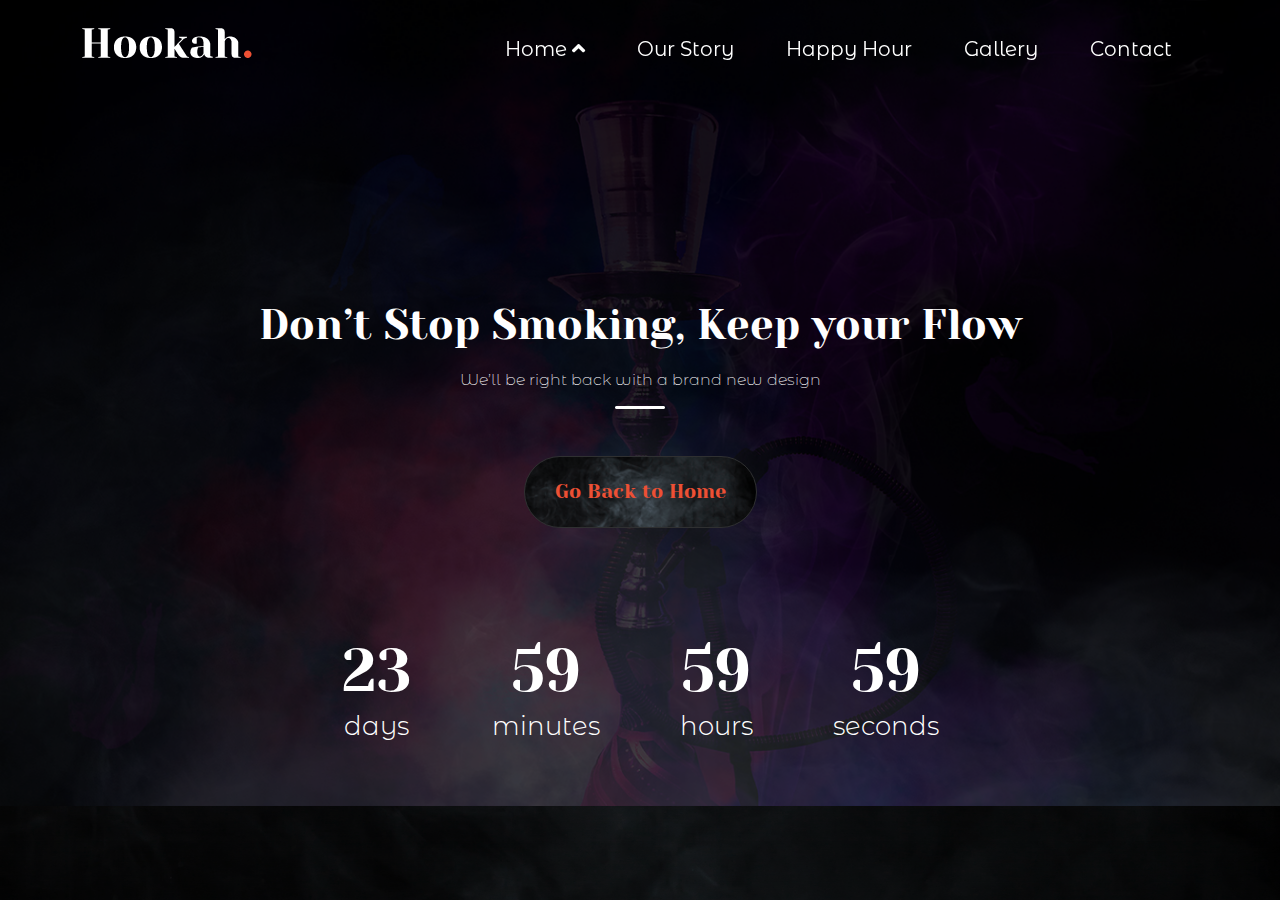
<file: contact.html>
<!DOCTYPE html>
<html lang="en">

<head>
    <meta charset="UTF-8">
    <meta http-equiv="X-UA-Compatible" content="IE=edge">
    <meta name="viewport" content="width=device-width, initial-scale=1.0">
    <title>Hokkah</title>
    <link rel="preconnect" href="https://fonts.gstatic.com">
    <link href="https://fonts.googleapis.com/css2?family=Yeseva+One&display=swap" rel="stylesheet">
    <link rel="preconnect" href="https://fonts.gstatic.com">
    <link href="https://fonts.googleapis.com/css2?family=Montserrat+Alternates:wght@100;200;300;400;500;600;700;800;900&display=swap"rel="stylesheet">
    <link rel="stylesheet" href="css/all.min.css">
    <link rel="stylesheet" href="css/bootstrap.min.css">
    <link rel="stylesheet" href="css/slick.css">
    <link rel="stylesheet" href="css/venobox.min.css">
    <link rel="stylesheet" href="css/style.css">
    <link rel="stylesheet" href="css/responsive.css">
</head>

<body class="story-bg" data-bs-spy="scroll" data-bs-target=".navbar">

<!-- ====================================
             navbar part start
 ===================================== -->
<nav class="navbar navbar-expand-lg menu p-0 menu">
    <div class="container">
        <a class="navbar-brand" href="#">
            <img src="./images/logo.png" alt="logo">
        </a>
        <button class="navbar-toggler" type="button" data-bs-toggle="collapse"
            data-bs-target="#navbarSupportedContent" aria-controls="navbarSupportedContent" aria-expanded="false"
            aria-label="Toggle navigation">
            <i class="fas fa-bars"></i>
        </button>
        <div class="collapse navbar-collapse" id="navbarSupportedContent">
            <ul class="navbar-nav ms-auto mb-2 mb-lg-0">
                <li class="nav-item drop">
                    <a class="nav-link " aria-current="page" href="index.html">Home <i class="fas fa-angle-up"></i></a>
                    <div class="menu-bar">
                        <ul class="dropdown">
                            <li><a href="index.html">Home Page-1</a></li>
                            <li><a href="index2.html">Home Page-2</a></li>
                        </ul>
                    </div>
                </li>
                <li class="nav-item">
                    <a class="nav-link" href="story.html">Our Story</a>
                </li>
                <li class="nav-item">
                    <a class="nav-link" href="error.html">Happy Hour</a>
                </li>
                <li class="nav-item">
                    <a class="nav-link" href="gallery.html">Gallery</a>
                </li>
                <li class="nav-item">
                    <a class="nav-link active" href="contact.html">Contact</a>
                </li>
            </ul>
        </div>
    </div>
</nav>
<!-- ====================================
            navbar part end
===================================== -->

<!-- ====================================
            banner-con part start
===================================== -->
<section id="banner-con-part">
    <div class="banner">
        <div class="banner-smoke">
            <div class="overlay">
                <div class="text">
                    <h2>Don’t Stop Smoking, Keep your Flow</h2>
                    <h3>We’ll be right back with a brand new design</h3>
                    <img src="./images/con-line.png" alt="con-line">
                </div>
                <div class="btn">
                    <a href="index.html">Go Back to Home</a>
                </div>
                <div class="counter-down">
                    <div class="left">
                        <div class="round">
                            <h4 id="da">23</h4>
                            <p>days</p>
                        </div>
                        <div class="round">
                            <h4 id="min">59</h4>
                            <p>minutes</p>
                        </div>
                    </div>
                    <div class="right">
                        <div class="round">
                            <h4 id="ho">59</h4>
                            <p>hours</p>
                        </div>
                        <div class="round">
                            <h4 id="sec">59</h4>
                            <p>seconds</p>
                        </div>
                    </div>
                </div>
            </div>
        </div>
    </div>
</section>
<!-- ====================================
            banner-con part end
===================================== -->








    <script src="js/jquery-1.12.4.min.js"></script>
    <script src="js/slick.min.js"></script>
    <script src="js/jquery.counterup.min.js"></script>
    <script src="js/waypoints.min.js"></script>
    <script src="js/venobox.min.js"></script>
    <script src="js/bootstrap.bundle.min.js"></script>
    <script src="js/jquery.arctext.js"></script>
    <script src="js/script.js"></script>
</body>

</html>
</file>
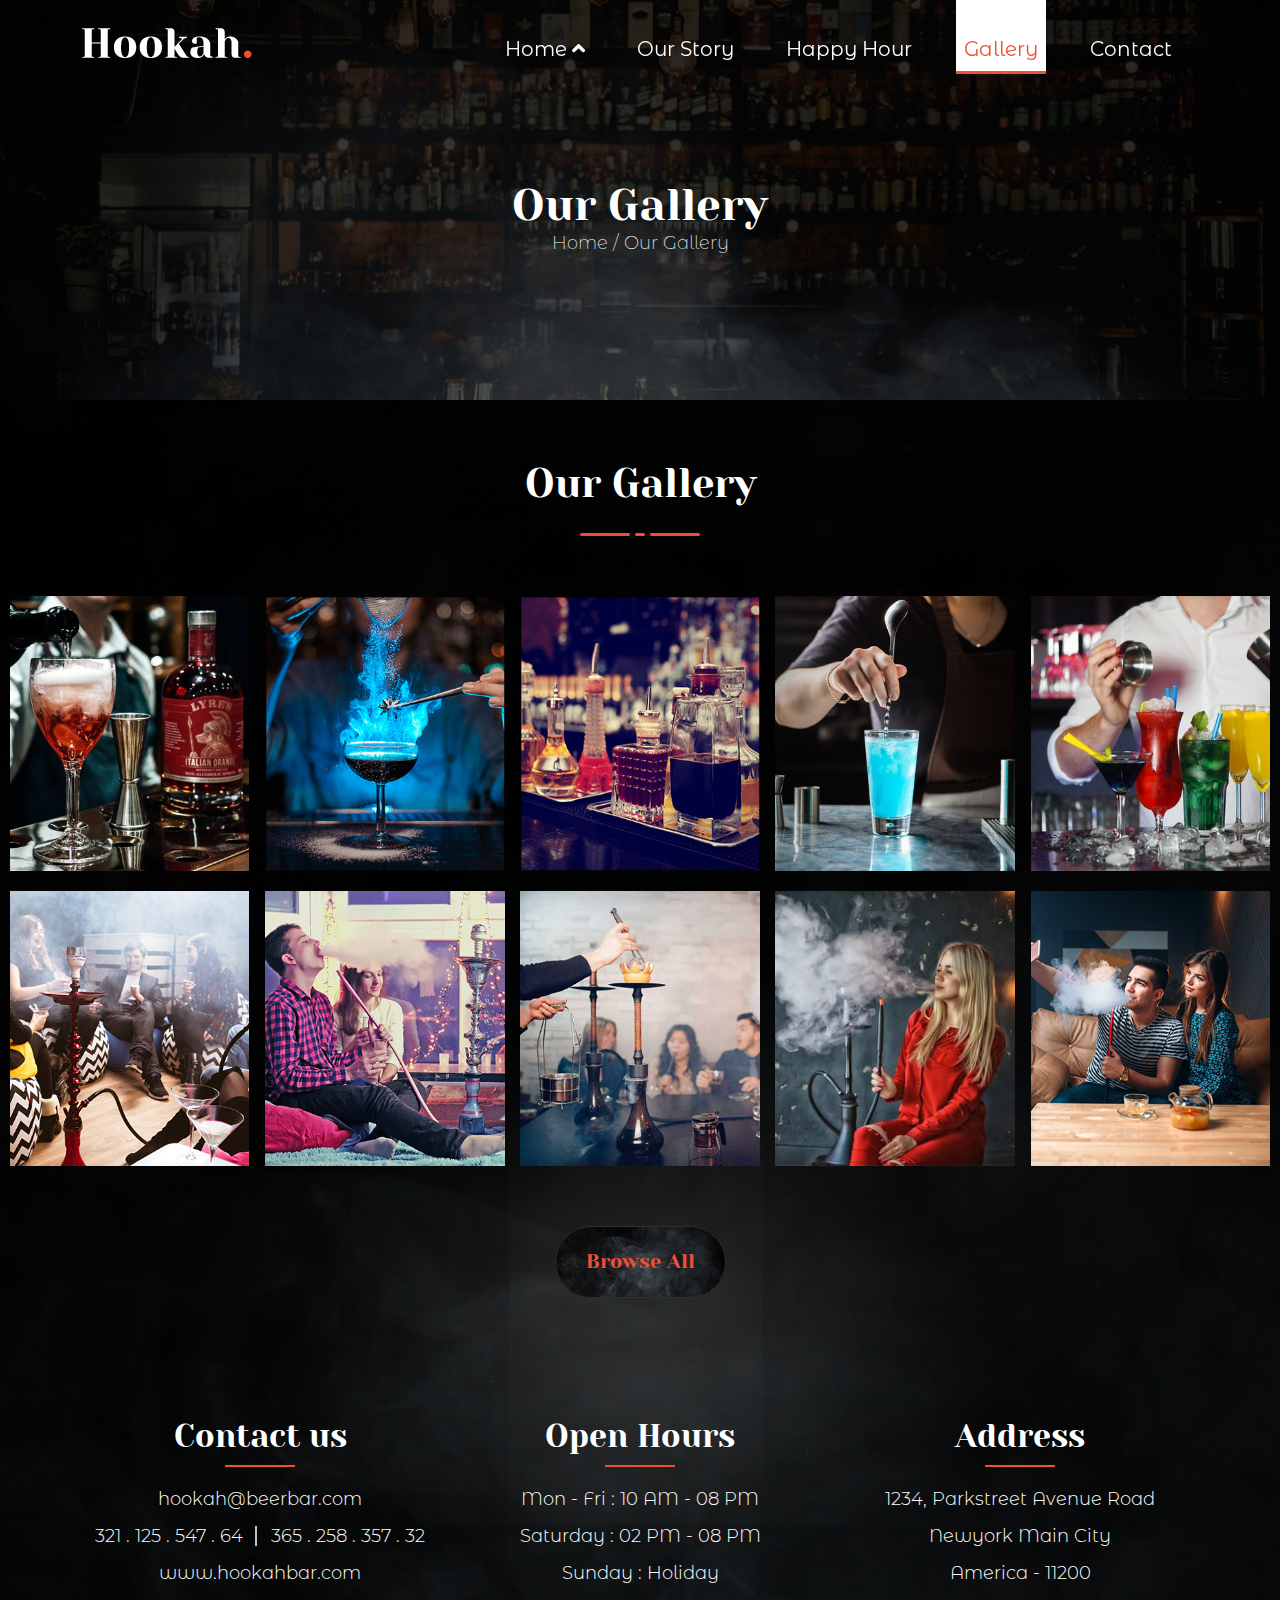
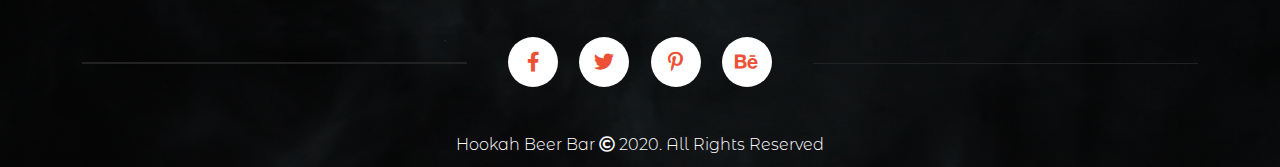
<file: gallery.html>
<!DOCTYPE html>
<html lang="en">

<head>
    <meta charset="UTF-8">
    <meta http-equiv="X-UA-Compatible" content="IE=edge">
    <meta name="viewport" content="width=device-width, initial-scale=1.0">
    <title>Hokkah</title>
    <link rel="preconnect" href="https://fonts.gstatic.com">
    <link href="https://fonts.googleapis.com/css2?family=Yeseva+One&display=swap" rel="stylesheet">
    <link rel="preconnect" href="https://fonts.gstatic.com">
    <link href="https://fonts.googleapis.com/css2?family=Montserrat+Alternates:wght@100;200;300;400;500;600;700;800;900&display=swap"rel="stylesheet">
    <link rel="stylesheet" href="css/all.min.css">
    <link rel="stylesheet" href="css/bootstrap.min.css">
    <link rel="stylesheet" href="css/slick.css">
    <link rel="stylesheet" href="css/venobox.min.css">
    <link rel="stylesheet" href="css/style.css">
    <link rel="stylesheet" href="css/responsive.css">
</head>

<body class="gallery-bg" data-bs-spy="scroll" data-bs-target=".navbar">

<!-- ====================================
             navbar part start
 ===================================== -->
<nav class="navbar navbar-expand-lg menu p-0 menu">
    <div class="container">
        <a class="navbar-brand" href="#">
            <img src="./images/logo.png" alt="logo">
        </a>
        <button class="navbar-toggler" type="button" data-bs-toggle="collapse"
            data-bs-target="#navbarSupportedContent" aria-controls="navbarSupportedContent" aria-expanded="false"
            aria-label="Toggle navigation">
            <i class="fas fa-bars"></i>
        </button>
        <div class="collapse navbar-collapse" id="navbarSupportedContent">
            <ul class="navbar-nav ms-auto mb-2 mb-lg-0">
                <li class="nav-item drop">
                    <a class="nav-link " aria-current="page" href="index.html">Home <i class="fas fa-angle-up"></i></a>
                    <div class="menu-bar">
                        <ul class="dropdown">
                            <li><a href="index.html">Home Page-1</a></li>
                            <li><a href="index2.html">Home Page-2</a></li>
                        </ul>
                    </div>
                </li>
                <li class="nav-item">
                    <a class="nav-link" href="story.html">Our Story</a>
                </li>
                <li class="nav-item">
                    <a class="nav-link" href="error.html">Happy Hour</a>
                </li>
                <li class="nav-item">
                    <a class="nav-link active" href="gallery.html">Gallery</a>
                </li>
                <li class="nav-item">
                    <a class="nav-link" href="contact.html">Contact</a>
                </li>
            </ul>
        </div>
    </div>
</nav>
<!-- ====================================
            navbar part end
===================================== -->

<!-- ====================================
            banner part start
===================================== -->
<section id="banner-part">
    <div class="banner-slider new-gallery">
        <div class="banner new-story-banner">
            <div class="banner-smoke">
                <div class="overlay">
                    <h5>Our Gallery</h5>
                    <h6>Home / Our Gallery</h6>
                </div>
            </div>
        </div>
    </div>
</section>
<!-- ====================================
            banner part end
===================================== -->

<!-- ====================================
            gallery part start
===================================== -->
<section id="gallery-part">
    <div class="title">
        <h2>Our Gallery</h2>
        <img src="images/line-shape-3.png" alt="line shape">
    </div>
    <div class="main gallery-main">
        <div class="item ">
            <div class="gallery-img">
                <div class="img">
                    <img src="images/gallery6.png" alt="gallery6">
                </div>
                <div class="overlay">
                    <div class="icon-box">
                        <a class="venobox" data-gall="gallery01" href="images/gallery1.png">
                        <img src="images/frame-icon.png" alt="frame-icon"> </a>
                    </div>
                </div>
            </div>
        </div>
        <div class="item">
            <div class="gallery-img">
                <div class="img">
                    <img src="images/gallery2.png" alt="gallery2">
                </div>
                <div class="overlay">
                    <div class="icon-box">
                        <a class="venobox" data-gall="gallery01" href="images/gallery2.png">
                        <img src="images/frame-icon.png" alt=""> </a>
                    </div>
                </div>
            </div>
        </div>
        <div class="item">
            <div class="gallery-img">
                <div class="img">
                    <img src="images/gallery3.png" alt="gallery3">
                </div>
                <div class="overlay">
                    <div class="icon-box">
                        <a class="venobox" data-gall="gallery01" href="images/gallery3.png">
                        <img src="images/frame-icon.png" alt=""> </a>
                    </div>
                </div>
            </div>
        </div>
        <div class="item">
            <div class="gallery-img">
                <div class="img">
                    <img src="images/gallery4.png" alt="gallery5">
                </div>
                <div class="overlay">
                    <div class="icon-box">
                        <a class="venobox" data-gall="gallery01" href="images/gallery4.png">
                        <img src="images/frame-icon.png" alt=""> </a>
                    </div>
                </div>
            </div>
        </div>
        <div class="item">
            <div class="gallery-img">
                <div class="img">
                    <img src="images/gallery5.png" alt="gallery5">
                </div>
                <div class="overlay">
                    <div class="icon-box">
                        <a class="venobox" data-gall="gallery01" href="images/gallery5.png">
                        <img src="images/frame-icon.png" alt=""> </a>
                    </div>
                </div>
            </div>
        </div>
    </div>
    <div class="main ">
        <div class="item ">
            <div class="gallery-img">
                <div class="img">
                    <img src="images/home2-gallery1.png" alt="home2-gallery1">
                </div>
                <div class="overlay">
                    <div class="icon-box">
                        <a class="venobox" data-gall="gallery01" href="images/home2-gallery1.png">
                        <img src="images/frame-icon.png" alt="frame-icon"> </a>
                    </div>
                </div>
            </div>
        </div>
        <div class="item">
            <div class="gallery-img">
                <div class="img">
                    <img src="images/home2-gallery2.png" alt="home2-gallery2">
                </div>
                <div class="overlay">
                    <div class="icon-box">
                        <a class="venobox" data-gall="gallery01" href="images/home2-gallery2.png">
                        <img src="images/frame-icon.png" alt=""> </a>
                    </div>
                </div>
            </div>
        </div>
        <div class="item">
            <div class="gallery-img">
                <div class="img">
                    <img src="images/home2-gallery3.png" alt="home2-gallery3">
                </div>
                <div class="overlay">
                    <div class="icon-box">
                        <a class="venobox" data-gall="gallery01" href="images/home2-gallery3.png">
                        <img src="images/frame-icon.png" alt=""> </a>
                    </div>
                </div>
            </div>
        </div>
        <div class="item">
            <div class="gallery-img">
                <div class="img">
                    <img src="images/home2-gallery4.png" alt="home2-gallery4">
                </div>
                <div class="overlay">
                    <div class="icon-box">
                        <a class="venobox" data-gall="gallery01" href="images/home2-gallery4.png">
                        <img src="images/frame-icon.png" alt=""> </a>
                    </div>
                </div>
            </div>
        </div>
        <div class="item">
            <div class="gallery-img">
                <div class="img">
                    <img src="images/home2-gallery5.png" alt="home2-gallery5">
                </div>
                <div class="overlay">
                    <div class="icon-box">
                        <a class="venobox" data-gall="gallery01" href="images/home2-gallery5.png">
                        <img src="images/frame-icon.png" alt=""> </a>
                    </div>
                </div>
            </div>
        </div>
    </div>
    <div class="button">
        <a href="#">Browse All</a>
    </div>
</section>
<!-- ====================================
            gallery part end
===================================== -->

<!-- =============================
        contact part start
=============================== -->
<section id="contact-part">
    <div class="container">
        <div class="row">
            <div class="col-lg-4 col-md-4 p-0">
                <div class="item">
                    <h3>Contact us</h3>
                    <p>hookah@beerbar.com</p>
                    <div class="con"><p>321 . 125 . 547 . 64 </p> <p>365 . 258 . 357 . 32</p></div>
                    <p>www.hookahbar.com</p>
                </div>
            </div>
            <div class="col-lg-4 col-md-4">
                <div class="item">
                    <h3>Open Hours</h3>
                    <p>Mon - Fri   :   10 AM - 08 PM</p>
                    <p>Saturday   :   02 PM - 08 PM</p>
                    <p>Sunday   :   Holiday</p>
                </div>
            </div>
            <div class="col-lg-4 col-md-4">
                <div class="item">
                    <h3>Address</h3>
                    <p>1234, Parkstreet Avenue Road</p>
                    <p>Newyork Main City</p>
                    <p>America - 11200</p>
                </div>
            </div>
        </div>
        <div class="icon-part">
            <ul>
                <li><a href="#"><i class="fab fa-facebook-f"></i></a></li>
                <li><a href="#"><i class="fab fa-twitter"></i></a></li>
                <li><a href="#"><i class="fab fa-pinterest-p"></i></a></li>
                <li><a href="#"><i class="fab fa-behance"></i></a></li>
            </ul>
        </div>
    </div>
</section>
<!-- =============================
        contact part end
=============================== -->

<!-- =============================
     back-to-top-part start
=============================== -->


<a href="#" class="back-to-top"> <i class="fas fa-glass-cheers"></i> </a>



<!-- ==============================
     back-to-top-part end
=============================== -->


<!-- =============================
        footer part start
=============================== -->
<footer>
    <p>Hookah Beer Bar <i class="far fa-copyright"></i> 2020. All Rights Reserved</p>
</footer>
<!-- =============================
        footer part end
=============================== -->




    <script src="js/jquery-1.12.4.min.js"></script>
    <script src="js/slick.min.js"></script>
    <script src="js/jquery.counterup.min.js"></script>
    <script src="js/waypoints.min.js"></script>
    <script src="js/venobox.min.js"></script>
    <script src="js/bootstrap.bundle.min.js"></script>
    <script src="js/jquery.arctext.js"></script>
    <script src="js/script.js"></script>
</body>

</html>
</file>
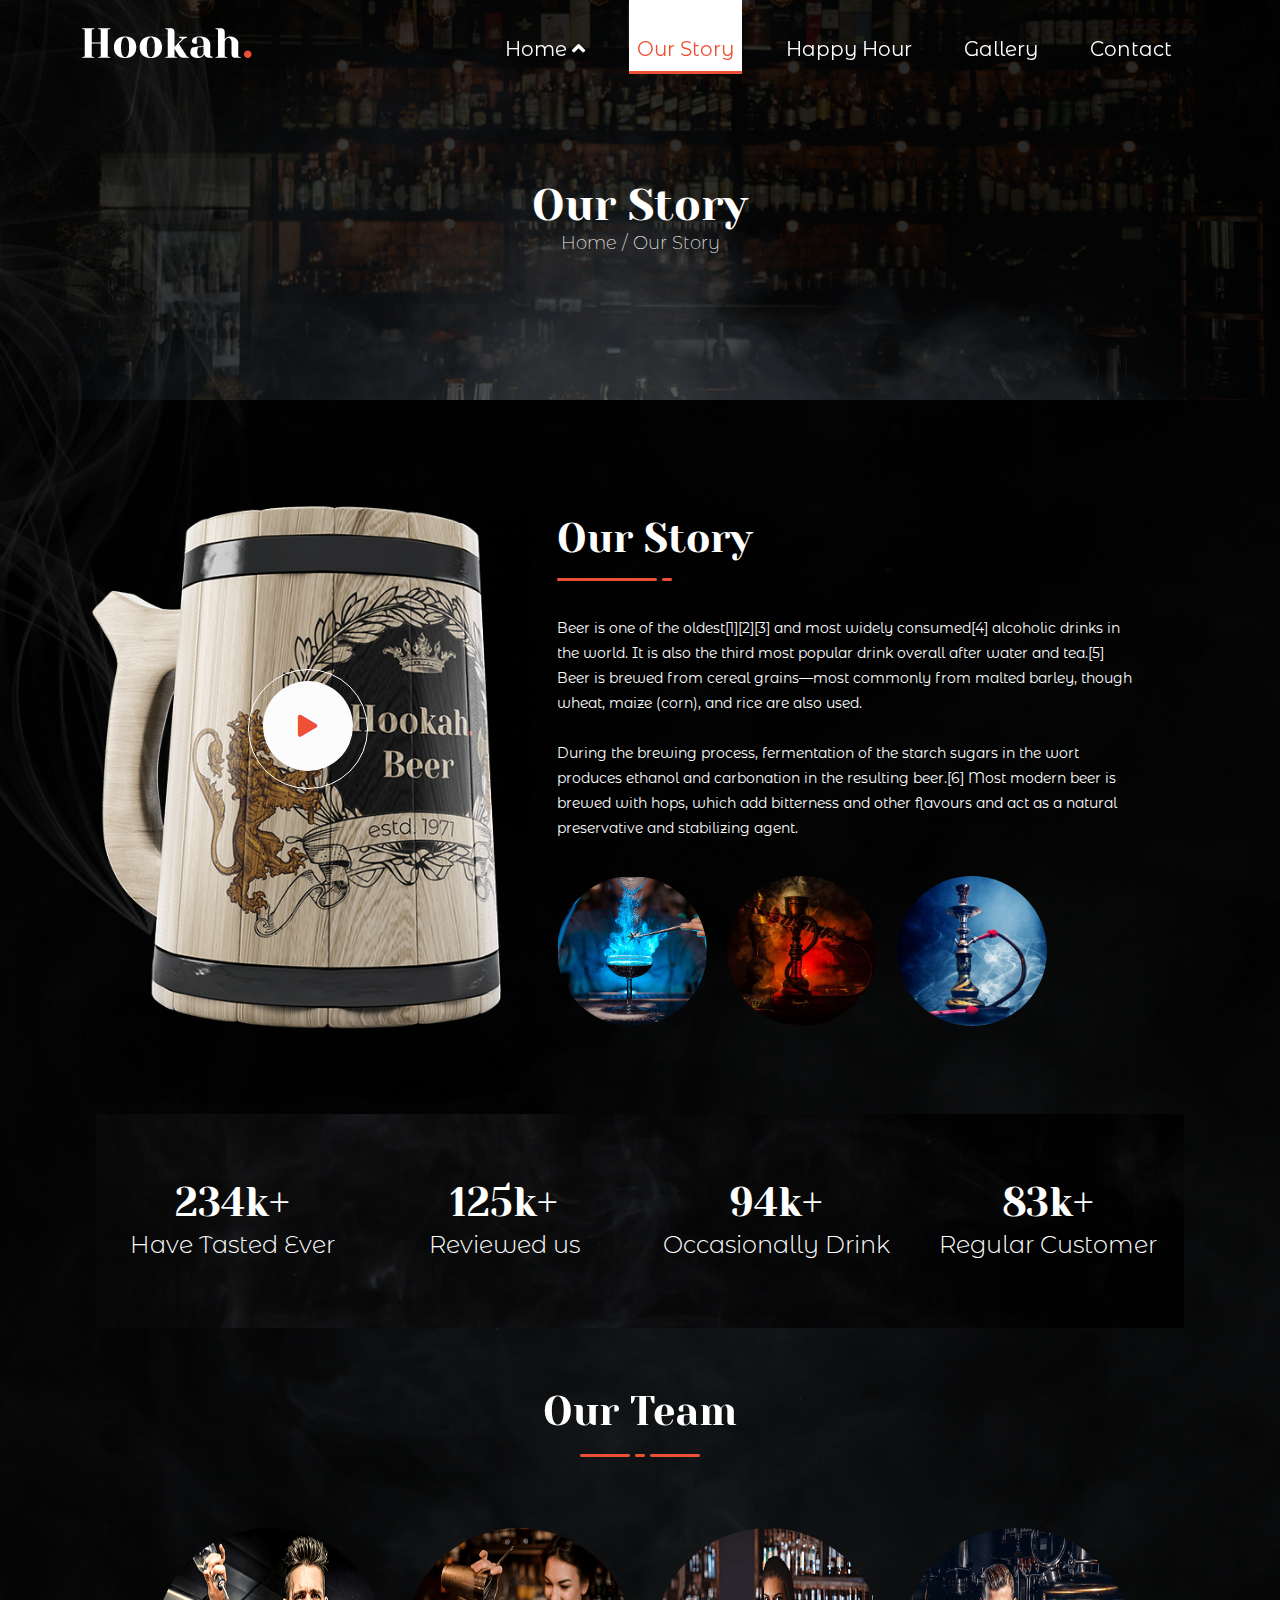
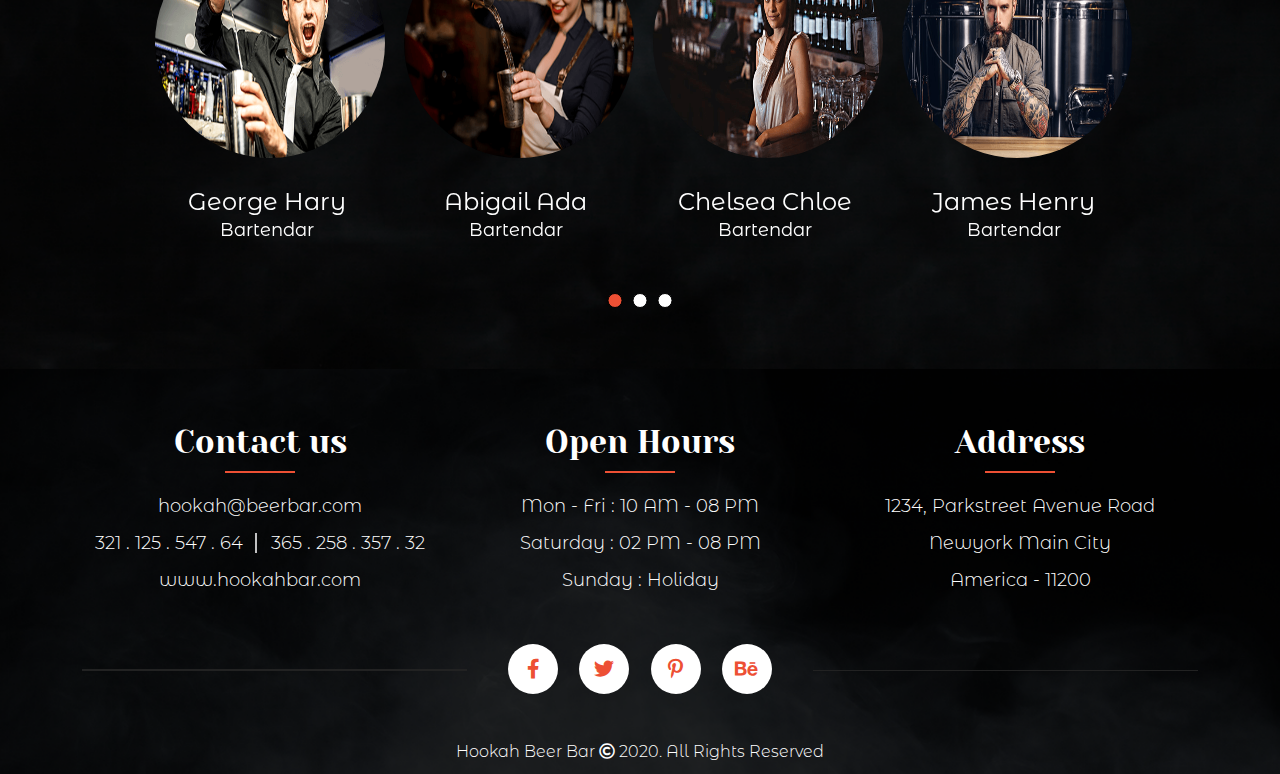
<file: story.html>
<!DOCTYPE html>
<html lang="en">

<head>
    <meta charset="UTF-8">
    <meta http-equiv="X-UA-Compatible" content="IE=edge">
    <meta name="viewport" content="width=device-width, initial-scale=1.0">
    <title>Hokkah</title>
    <link rel="preconnect" href="https://fonts.gstatic.com">
    <link href="https://fonts.googleapis.com/css2?family=Yeseva+One&display=swap" rel="stylesheet">
    <link rel="preconnect" href="https://fonts.gstatic.com">
    <link href="https://fonts.googleapis.com/css2?family=Montserrat+Alternates:wght@100;200;300;400;500;600;700;800;900&display=swap"rel="stylesheet">
    <link rel="stylesheet" href="css/all.min.css">
    <link rel="stylesheet" href="css/bootstrap.min.css">
    <link rel="stylesheet" href="css/slick.css">
    <link rel="stylesheet" href="css/venobox.min.css">
    <link rel="stylesheet" href="css/style.css">
    <link rel="stylesheet" href="css/responsive.css">
</head>

<body class="story-bg" data-bs-spy="scroll" data-bs-target=".navbar">

<!-- ====================================
             navbar part start
 ===================================== -->
<nav class="navbar navbar-expand-lg menu p-0 menu">
    <div class="container">
        <a class="navbar-brand" href="#">
            <img src="./images/logo.png" alt="logo">
        </a>
        <button class="navbar-toggler" type="button" data-bs-toggle="collapse"
            data-bs-target="#navbarSupportedContent" aria-controls="navbarSupportedContent" aria-expanded="false"
            aria-label="Toggle navigation">
            <i class="fas fa-bars"></i>
        </button>
        <div class="collapse navbar-collapse" id="navbarSupportedContent">
            <ul class="navbar-nav ms-auto mb-2 mb-lg-0">
                <li class="nav-item drop">
                    <a class="nav-link " aria-current="page" href="index.html">Home <i class="fas fa-angle-up"></i></a>
                    <div class="menu-bar">
                        <ul class="dropdown">
                            <li><a href="index.html">Home Page-1</a></li>
                            <li><a href="index2.html">Home Page-2</a></li>
                        </ul>
                    </div>
                </li>
                <li class="nav-item">
                    <a class="nav-link active" href="story.html">Our Story</a>
                </li>
                <li class="nav-item">
                    <a class="nav-link" href="error.html">Happy Hour</a>
                </li>
                <li class="nav-item">
                    <a class="nav-link" href="gallery.html">Gallery</a>
                </li>
                <li class="nav-item">
                    <a class="nav-link" href="contact.html">Contact</a>
                </li>
            </ul>
        </div>
    </div>
</nav>
<!-- ====================================
            navbar part end
===================================== -->

<!-- ====================================
            banner part start
===================================== -->
<section id="banner-part">
    <div class="banner-slider new-story">
        <div class="banner new-story-banner">
            <div class="banner-smoke">
                <div class="overlay">
                    <h5>Our Story</h5>
                    <h6>Home / Our Story</h6>
                </div>
            </div>
        </div>
    </div>
</section>
<!-- ====================================
            banner part end
===================================== -->

<!-- ====================================
            story part start
===================================== -->
<section id="story-part">
    <div class="container">
        <div class="row">
            <div class="col-lg-5 col-md-5">
              <div class="img new-story-img">
                  <img src="./images/mocup.png" alt="mocup">
                  <img class="mocup-smoke" src="./images/mocup-smoke.png" alt="mocup-smoke">
                  <div class="overlay">
                      <div class="round">
                        <a class="venobox" data-autoplay="true" data-vbtype="video" href="https://youtu.be/SuZ85SrV9oI"><i class="fas fa-play"></i></a>
                      </div>
                  </div>
              </div>
            </div>
            <div class="col-lg-7 col-md-7">
                <div class="text new-story-text">
                    <div class="story-title">
                        <h2>Our Story</h2>
                        <img src="./images/line-shape-2.png" alt="line-shape">
                    </div>
                    <p>Beer is one of the oldest[1][2][3] and most widely consumed[4] alcoholic drinks in the world.
                         It is also the third most popular drink overall after water and tea.[5] Beer is brewed from 
                         cereal grains—most commonly from malted barley, though wheat, maize (corn), and rice are also used.
                    </p>
                    <p>During the brewing process, fermentation of the starch sugars in the wort produces ethanol and
                         carbonation in the resulting beer.[6] Most modern beer is brewed with hops, which add bitterness and other
                         flavours and act as a natural preservative and stabilizing agent.
                    </p>
                    <div class="img-part">
                        <div class="img">
                            <img src="./images/gallery2.png" alt="gallery2">
                            <div class="overlay">
                                <div class="round">
                                    <div class="round2">
                                        <a class="venobox" data-autoplay="true" data-vbtype="video" href="https://youtu.be/SuZ85SrV9oI"><i class="fas fa-play"></i></a>
                                      </div>
                                </div>
                            </div>
                        </div>
                        <div class="img">
                            <img src="./images/gallery7.png" alt="gallery7">
                            <div class="overlay">
                                <div class="round">
                                    <div class="round2">
                                        <a class="venobox" data-autoplay="true" data-vbtype="video" href="https://youtu.be/SuZ85SrV9oI"><i class="fas fa-play"></i></a>
                                      </div>
                                </div>
                            </div>
                        </div>
                        <div class="img img1">
                            <img src="./images/gallery10.png" alt="gallery10">
                            <div class="overlay">
                                <div class="round">
                                    <div class="round2">
                                        <a class="venobox" data-autoplay="true" data-vbtype="video" href="https://youtu.be/SuZ85SrV9oI"><i class="fas fa-play"></i></a>
                                      </div>
                                </div>
                            </div>
                        </div>
                    </div>
                </div>
            </div>
        </div>
    </div>
</section>
<!-- ====================================
            story part end
===================================== -->




<!-- ====================================
         counter part start
===================================== -->
<section id="counter-part">
    <div class="container">
      <div class="row">
        <div class="col-lg-3 col-sm-6 col-md-6">
          <div class="item">
            <div class="k">
                <h2 class="counter k">234 </h2>
                <h2>k+</h2>
            </div>
            <p>Have Tasted Ever</p>
          </div>
        </div>
        <div class="col-lg-3 col-sm-6 col-md-6">
          <div class="item">
            <div class="k">
                <h2 class="counter">125</h2>
                <h2>k+</h2>
            </div>
            <p>Reviewed us</p>
          </div>
        </div>
        <div class="col-lg-3 col-sm-6 col-md-6">
          <div class="item">
            <div class="k">
            <h2 class="counter">94 </h2>
            <h2>k+</h2>
            </div>
            <p>Occasionally Drink</p>
          </div>
        </div>
        <div class="col-lg-3 col-sm-6 col-md-6">
          <div class="item">
            <div class="k">
            <h2 class="counter">83 </h2>
            <h2>k+</h2>
            </div>
            <p>Regular Customer</p>
          </div>
        </div>     
      </div>
    </div>
  </section>
<!-- ====================================
         counter part end
===================================== -->




<!-- ====================================
            team part start
===================================== -->
<section id="team-part">
    <div class="story-team-part">
        <div class="title team-title">
            <h2>Our Team</h2>
            <img class="team-line" src="images/line-shape-3.png" alt="line-shape-3">
        </div>
        <div class="container">
            <div class="team-slider-part">
                <div class="team-slider">
                    <div class="team story-team">
                        <div class="round">
                            <img src="images/team1.png" alt="team1">
                        </div>
                        <div class="smoke">
                            <img src="images/team-smoke.png" alt="team-smoke">
                        </div>
                        <div class="text">
                            <h4>George Hary</h4>
                            <p>Bartendar</p>
                        </div>
                    </div>
                    <div class="team story-team">
                        <div class="round">
                            <img src="images/team2.png" alt="team2">
                        </div>
                        <div class="smoke">
                            <img src="images/team-smoke.png" alt="team-smoke">
                        </div>
                        <div class="text">
                            <h4>Abigail Ada</h4>
                            <p>Bartendar</p>
                        </div>
                    </div>
                    <div class="team story-team">
                        <div class="round">
                            <img src="images/team3.png" alt="team3">
                        </div>
                        <div class="smoke">
                            <img src="images/team-smoke.png" alt="team-smoke">
                        </div>
                        <div class="text">
                            <h4>Chelsea Chloe</h4>
                            <p>Bartendar</p>
                        </div>
                    </div>
                    <div class="team story-team">
                        <div class="round">
                            <img src="images/team4.png" alt="team4">
                        </div>
                        <div class="smoke">
                            <img src="images/team-smoke.png" alt="team-smoke">
                        </div>
                        <div class="text">
                            <h4>James Henry</h4>
                            <p>Bartendar</p>
                        </div>
                    </div>
                    <div class="team">
                        <div class="round">
                            <img src="images/team3.png" alt="team3">
                        </div>
                        <div class="smoke">
                            <img src="images/team-smoke.png" alt="team-smoke">
                        </div>
                        <div class="text">
                            <h4>George Hary</h4>
                            <p>Bartendar</p>
                        </div>
                    </div>
                </div>
            </div>
        </div>
    </div>
</section>
<!-- ====================================
            team part end
===================================== -->



<!-- =============================
        contact part start
=============================== -->
<section id="contact-part">
    <div class="container">
        <div class="row">
            <div class="col-lg-4 col-md-4 p-0">
                <div class="item">
                    <h3>Contact us</h3>
                    <p>hookah@beerbar.com</p>
                    <div class="con"><p>321 . 125 . 547 . 64 </p> <p>365 . 258 . 357 . 32</p></div>
                    <p>www.hookahbar.com</p>
                </div>
            </div>
            <div class="col-lg-4 col-md-4">
                <div class="item">
                    <h3>Open Hours</h3>
                    <p>Mon - Fri   :   10 AM - 08 PM</p>
                    <p>Saturday   :   02 PM - 08 PM</p>
                    <p>Sunday   :   Holiday</p>
                </div>
            </div>
            <div class="col-lg-4 col-md-4">
                <div class="item">
                    <h3>Address</h3>
                    <p>1234, Parkstreet Avenue Road</p>
                    <p>Newyork Main City</p>
                    <p>America - 11200</p>
                </div>
            </div>
        </div>
        <div class="icon-part">
            <ul>
                <li><a href="#"><i class="fab fa-facebook-f"></i></a></li>
                <li><a href="#"><i class="fab fa-twitter"></i></a></li>
                <li><a href="#"><i class="fab fa-pinterest-p"></i></a></li>
                <li><a href="#"><i class="fab fa-behance"></i></a></li>
            </ul>
        </div>
    </div>
</section>
<!-- =============================
        contact part end
=============================== -->

<!-- =============================
     back-to-top-part start
=============================== -->


<a href="#" class="back-to-top"> <i class="fas fa-glass-cheers"></i> </a>



<!-- ==============================
     back-to-top-part end
=============================== -->


<!-- =============================
        footer part start
=============================== -->
<footer>
    <p>Hookah Beer Bar <i class="far fa-copyright"></i> 2020. All Rights Reserved</p>
</footer>
<!-- =============================
        footer part end
=============================== -->




    <script src="js/jquery-1.12.4.min.js"></script>
    <script src="js/slick.min.js"></script>
    <script src="js/jquery.counterup.min.js"></script>
    <script src="js/waypoints.min.js"></script>
    <script src="js/venobox.min.js"></script>
    <script src="js/bootstrap.bundle.min.js"></script>
    <script src="js/jquery.arctext.js"></script>
    <script src="js/script.js"></script>
</body>

</html>
</file>
<file: css/style.css>
*{
    margin: 0;
    padding: 0;
}
a{
    display: inline-block;
    text-decoration: none;
}
ul,ol{
    list-style: none;
    padding-left: 0;
}
p,h1,h2,h3,h4,h5,h6{
    margin: 0;
    padding: 0;
}
html,body{
    overflow-x: hidden;
    background: url(../images/backgroung.png) no-repeat center;
    background-size: cover;
}
html,.story-bg{
    overflow-x: hidden;
    background: url(../images/new-story-bg.png) no-repeat center;
    background-size: cover;
}
html,.gallery-bg{
    overflow-x: hidden;
    background: url(../images/new-gallery-bg.png) no-repeat center;
    background-size: cover;
}
.title{
    text-align: center;
}
.title h2{
    color: #fff;
    text-align: center;
    font-family: 'Yeseva One', cursive;
    font-size: 40px;
    font-weight: 400;
    padding-top: 60px;
}
.title img{
    padding-top: 25px;
    padding-bottom: 60px;
}
/* ===================================
          navbar part start
==================================== */
.navbar{
    width: 100%;
    position: fixed;
    top: 0;
    left: 0;
    z-index: 9999;
    transition: .4s;
}
.navbar .nav-item{
    position: relative;
    margin: 0 18px;
}
.navbar .nav-item a {
	width: 100%;
	display: inline-block;
	padding-top: 34px;
	padding-bottom: 20px;
	font-family: 'Montserrat Alternates', sans-serif;
	font-size: 20px;
	font-weight: 400;
	color: #fff;
	padding-left: 10px;
	padding-right: 10px;
}
.navbar .nav-item:hover .nav-link{
    transition: .4s;
}
.navbar .nav-item:hover .nav-link{
    color: #ed5034;
}
.navbar .nav-item .active {
    color: #ed5034;
}

.navbar .navbar-nav li .nav-link.active::before {
    height: 115px;
}
.navbar .navbar-nav .nav-link::before {
    width: 100%;
    height: 0px;
    position: absolute;
    top: -41px;
    left: 0px;
    content: '';
    background-color: #fff;
    border-bottom: 3px solid #ed5034;
    z-index: -1;
    transition: .6s ;
}
.navbar .nav-item .nav-link:hover::before{
    height: 115px;
} 
.menufixed{
    background: #222;
    z-index: 9999;
    padding-bottom: 10px !important;
}

.menu-bar{
    opacity: 0;
    visibility: hidden;
    transition: .4s;
}
.navbar .drop:hover .menu-bar{
    opacity: 1;
    visibility: visible;
}
.navbar .drop i{
    transition: .4s;
    font-size: 21px;
}
.navbar .drop:hover i{
    transform: rotate(180deg);
}
.navbar .nav-item .dropdown li:hover a {
    color: #ed5034;
}
.menu-bar .dropdown {
    top: 74px;
    position: absolute;
    left: 52px;
    width: 172%;
    background: #111;
    padding: 10px 12px;
}
.menu-bar .dropdown a{
    padding: 0;
    padding: 7px 0;
}

/* ===================================
          navbar part end
==================================== */

/* ===================================
          banner part start
==================================== */
#banner-part .banner{
    background: url(../images/banner1.png) no-repeat center;
    background-size: cover;
    width: 100%;
    padding-top: 830px;
}
#banner-part .banner2{
    background: url(../images/banner2.png) no-repeat center;
    background-size: cover;
    width: 100%;
}
#banner-part .banner3{
    background: url(../images/banner3.png) no-repeat center;
    background-size: cover;
    width: 100%;
}
#banner-part .banner .banner-smoke{
    width: 100%;
    height: 100%;
    position: absolute;
    top: 0;
    left: 0;
    background: url(../images/banner-smoke.png) no-repeat center;
    background-size: cover;
}
#banner-part .banner .overlay{
    width: 100%;
    height: 100%;
    background: rgb(0, 0, 0,.6);
    position: absolute;
    top: 0;
    left: 0;
    text-align: center;
}
#banner-part .banner .overlay h4{
    padding-top: 210px;
    padding-bottom: 40px;
    font-family: 'Montserrat Alternates', sans-serif;
    font-weight: 100;
    font-size: 36px;
    color: #f0f0f0;
}
#banner-part .banner .overlay h2{
    font-family: 'Yeseva One', cursive;
    font-size: 72px;
    font-weight: 400;
    color: #fff;
}
#banner-part .banner .overlay .main{
    display: flex;
    justify-content: center;
    align-items: center;
}

#banner-part .banner .overlay h3{
    font-family: 'Montserrat Alternates', sans-serif;
    font-weight: 100;
    font-size: 28px;
    color: #d4d4d4;
    padding: 15px 20px;
    position: relative;
}
#banner-part .prev{
    width: 60px;
    height: 60px;
    border-radius: 50%;
    color: #696868;
    border: 1px solid #696868;
    background: transparent;
    text-align: center;
    line-height: 60px;
    font-size: 17px;
    position: absolute;
    top: 85%;
    left: 47%;
    transform: translate(-50%,-50%);
    z-index: 1;
    transition: .4s;
    cursor: pointer;
}
#banner-part .next{
    width: 60px;
    height: 60px;
    border-radius: 50%;
    color: #696868;
    border: 1px solid #696868;
    background: transparent;
    text-align: center;
    line-height: 60px;
    font-size: 17px;
    position: absolute;
    top: 85%;
    right: 47%;
    transform: translate(50%,-50%);
    transition: .4s;
    cursor: pointer;
}
#banner-part .prev:hover{
    background: #fff;
    border-color: #fff;
    color: #ed5034;
}
#banner-part .next:hover{
    background: #fff;
    border-color: #fff;
    color: #ed5034;
}

/* ===================================
          banner part end
==================================== */

/* ===================================
         new banner part start
==================================== */
#banner-part .home-banner1{
    background: url(../images/home2-banner1.png) no-repeat center;
    background-size: cover;
    width: 100%;
    padding-top: 830px;
}
#banner-part .home-banner2{
    background: url(../images/home2-banner2.png) no-repeat center;
    background-size: cover;
    width: 100%;
}
#banner-part .home-banner3{
    background: url(../images/home2-banner3.png) no-repeat center;
    background-size: cover;
    width: 100%;
}
/* ===================================
         new banner part start
==================================== */

/* ===================================
        new story-banner part start
==================================== */
#banner-part .new-story-banner{
    padding-top: 400px;
}
#banner-part h5{
    font-family: 'Yeseva One', cursive;
    font-size: 44px;
    font-weight: 400;
    color: #fff;
    padding-top: 180px;
}
#banner-part h6{
    font-family: 'Montserrat Alternates', sans-serif;
    font-size: 18px;
    font-weight: 200;
    color: #fff;
}
/* ===================================
        new story-banner part end
==================================== */

/* ===================================
        banner-con part start
==================================== */
#banner-con-part .banner{
    background: url(../images/new-contact.png) no-repeat center;
    background-size: cover;
}
#banner-con-part .banner .banner-smoke{
    background: url(../images/banner-smoke.png) no-repeat center;
    background-size: cover;
    position: relative;
}
#banner-con-part .banner .banner-smoke .overlay{
    width: 100%;
    height: 100%;
    background: rgba(0, 0, 0,.7);
    text-align: center;
}
#banner-con-part .banner .banner-smoke .overlay h2{
    padding-top: 300px;
    padding-bottom: 20px;
    color: #fff;
    font-family: 'Yeseva One', cursive;
    font-size: 42px;
    font-weight: 400;
}
#banner-con-part .banner .banner-smoke .overlay h3{
    font-family: 'Montserrat Alternates', sans-serif;
    font-size: 16px;
    font-weight: 200;
    color: #fff;
    padding-bottom: 5px;
}
#banner-con-part .btn a{
    background: url(../images/button-bg.png) no-repeat center;
    background-size: cover;
    font-family: 'Yeseva One', cursive;
    font-size: 20px;
    font-weight: 400;
    padding: 20px 30px;
    border-radius: 45px;
    color: #ed5034;
    border: 1px solid #2f3031;
    margin-top: 30px;
    margin-bottom: 100px;
}
#banner-con-part .counter-down{
    display: flex;
    justify-content: center;
    color: #fff;
    padding-bottom: 60px;
}
#banner-con-part .counter-down .left{
    display: flex;
}
#banner-con-part .counter-down .right{
    display: flex;
}
#banner-con-part .counter-down .round{
    margin: 0 40px;
}
#banner-con-part .counter-down .round h4{
    font-family: 'Yeseva One', cursive;
    font-size: 60px;
    font-weight: 400;
}
#banner-con-part .counter-down .round p{
    font-family: 'Montserrat Alternates', sans-serif;
    font-size: 26px;
    font-weight: 300;
}
/* ===================================
        banner-con part end
==================================== */

/* ===================================
          story part start
==================================== */
#story-part .img{
    width: 100%;
    padding-top: 100px;
    padding-bottom: 80px;
    position: relative;
}
#story-part .img img{
    width: 100%;
}
#story-part .img .mocup-smoke{
    position: absolute;
    bottom: 25%;
    left: -62%;
}
#story-part .img .overlay{
    position: absolute;
    top: -39%;
    left: -38%;
}
#story-part .img .overlay img{
    width: 100%;
}
#story-part .img .overlay {
    width: 120px;
    height: 120px;
    border-radius: 50%;
    border: 1px solid #fff;
    position: absolute;
    top: 46%;
    left: 50%;
    transform: translate(-50%,-50%);
}
#story-part .img .overlay a {
    width: 90px;
    height: 90px;
    border-radius: 50%;
    background: #fcfcfc;
	color: #ed5034;
	position: absolute;
	top: 10%;
	left: 50%;
	transform: translateX(-50%);
}
#story-part .img .overlay a i{
    font-size: 22px;
    position: relative;
    top: 50%;
    left: 50%;
    transform: translate(-50%,-50%);
}
#story-part .text{
    padding-top: 145px;
}
#story-part .text .story-title h2{
    color: #fff;
    text-align: left;
    font-family: 'Yeseva One', cursive;
    font-size: 40px;
    font-weight: 400;
    padding-bottom: 15px;
    position: relative;
}
#story-part .text .story-title img{
    padding-bottom: 35px;
}
#story-part .text p{
    width: 80%;
    font-family: 'Montserrat Alternates', sans-serif;
    font-weight: 400;
    font-size: 14px;
    color: #fdfdfd;
    padding-bottom: 40px;
    line-height: 25px;
}
#story-part .text .button a{
    background: url(../images/button-bg.png) no-repeat center;
    background-size: cover;
    font-family: 'Yeseva One', cursive;
    font-size: 20px;
    font-weight: 400;
    padding: 20px 30px;
    border-radius: 45px;
    color: #ed5034;
    border: 1px solid #2f3031;
}
/* ===================================
          story part end
==================================== */

/* ===================================
         home2 story part start
==================================== */
#story-part .home2-img {
    width: 94%;
    padding-top: 100px;
    padding-bottom: 170px;
    position: relative;
}
#story-part .home2-img  .home2-smoke {
    position: absolute;
    bottom: 28%;
    left: -53%;
}
/* ===================================
         hom2 story part end
==================================== */

/* ===================================
         new story part start
==================================== */
#story-part .new-story-img{
    padding-bottom: 0;
}
#story-part .new-story-text{
    padding-top: 115px;
}
#story-part .new-story-text p {
    width: 90%;
    padding-bottom: 25px;
}
#story-part .new-story-text .img-part{
    display: flex;
}
#story-part .new-story-text .img-part .img{
    width: 150px;
    height: 150px;
    border-radius: 50%;
    padding: 0;
    margin-top: 10px;
    margin-right: 20px;
    position: relative;
}
#story-part .new-story-text .img-part .img .overlay{
    width: 100%;
    height: 100%;
    background: rgba(0, 0, 0,.9);
    position: absolute;
    top: 50%;
    left: 50%;
    transform: translate(-50%,-50%);
    border: none;
    opacity: 0;
    transition: .4s;
}
#story-part .new-story-text .img-part .img:hover .overlay{
    opacity: 1;
}
#story-part .new-story-text .img-part img{
    width: 100%;
    height: 100%;
    border-radius: 50%;
}
#story-part .new-story-text .img-part .img .round {
    width: 70px;
    height: 70px;
    border: 1px solid #a7a6a6;
    border-radius: 50%;
    position: absolute;
    top: 50%;
    left: 50%;
    transform: translate(-50%,-50%);
}
#story-part .new-story-text .img-part .img .round2 a {
    width: 55px;
    height: 55px;
    border-radius: 50%;
    background: #a7a6a6;
}
#story-part .new-story-text .img-part .img a i {
    font-size: 18px;
    position: relative;
    top: 46%;
    left: 53%;
}
/* ===================================
         new story part end
==================================== */

#counter-part{
    background: url(../images/new-counter-bg.jpg) no-repeat center;
    background-size: cover;
    width: 85%;
    margin: 0 auto;
    padding: 65px 0;
}
#counter-part .item {
    text-align: center;
    color: #fff;
}
#counter-part .item h2{
    font-family: 'Yeseva One', cursive;
    font-size: 40px;
    font-weight: 400;
}
#counter-part .item p{
    text-align: center;
    color: #fff;
    font-family: 'Montserrat Alternates', sans-serif;
    font-weight: 300;
    font-size: 24px;
}
#counter-part .item .k{
    display: flex;
    justify-content: center;
}

/* ===================================
          happy-hour part start
==================================== */

#happy-hour-part .happy-hour{
    background: url(../images/happyhour-bg.png) no-repeat right;
    background-size: 77%;
    padding-top: 675px;
    margin-top: -200px;
    position: relative;
    top: 0;
    right: 0;
}
#happy-hour-part .overlay{
    width: 100%;
    height: 82%;
    background: rgba(0, 0, 0,.3);
    position: absolute;
    top: 18%;
    left: 0;
}
#happy-hour-part .counter-down{
    display: flex;
    justify-content: center;
    align-items: center;
    color: #fff;
    text-align: center;
    border-right: 1px solid #272727;
}
#happy-hour-part .counter-down .round{
    width: 130px;
    height: 130px;
    border-radius: 50%;
    padding-top: 25px;
    padding-left: 5px;
    margin: 0 10px;
    margin-bottom: 20px;
    background: url(../images/happyhour-timebg.png) no-repeat center;
    -webkit-box-shadow: 10px 10px 200px 0px rgba(255,255,255,0.21);
    -moz-box-shadow: 10px 10px 200px 0px rgba(255,255,255,0.21);
    box-shadow: 10px 10px 200px 0px rgba(255,255,255,0.21);
    
}
#happy-hour-part .counter-down .round h3{
    font-family: 'Yeseva One', cursive;
    font-size: 50px;
    font-weight: 400;
}
#happy-hour-part .counter-down .round p{
    font-family: 'Yeseva One', cursive;
    font-size: 15px;
    font-weight: 400;
}
#happy-hour-part .bottom-text p{
    font-family: 'Yeseva One', cursive;
    font-size: 30px;
    font-weight: 400;
    color: #fff;
    text-align: center;
}
#happy-hour-part .text-part{
    height: 300px;
    color: #fff;
    padding-left: 20px;
}
#happy-hour-part .text-part p{
    font-family: 'Montserrat Alternates', sans-serif;
    font-size: 18px;
    font-weight: 400;
    padding-bottom: 10px;
}
#happy-hour-part .text-part .after{
    padding-bottom: 20px;
    position: relative;
}
#happy-hour-part .text-part img{
    padding-top: 10px;
    padding-bottom: 25px;
}
/* ===================================
        home2 happy-hour part end
==================================== */

/* ===================================
        home2 happy-hour part start
==================================== */
#happy-hour-part .home2-happyhour{
    background: url(../images/home2-happy-hour.png) no-repeat right;
    background-size: 80%;
    padding-top: 675px;
    margin-top: -169px;
}
#happy-hour-part .home2-overlay{
    background: rgba(0, 0, 0,.1);
}
/* ===================================
          happy-hour part end
==================================== */

/* ===================================
          team part start
==================================== */
#team-part{
    padding-bottom: 100px;
    position: relative;
}
#team-part .team-title{
    position: absolute;
    top: 0;
    left: 50%;
    transform: translateX(-50%);
    z-index: 1;
}
#team-part .team-title img{
    padding-top: 13px;
}
#team-part .team-line{
    padding-bottom: 0;
}
#team-part .team-slider-part{
    padding: 0 60px;
    padding-top: 0;
}
#team-part .team{
    position: relative;
    margin-top: 100px;
}
#team-part .team .round{
    width: 230px;
    height: 230px;
    border-radius: 50%;
    margin: 20px 13px;
    position: relative;
    overflow: hidden;
    margin-top: 100px;
}
#team-part .team .round img {
	position: absolute;
	top: 0px;
	left: 0px;
	width: 100%;
	height: 100%;
}
#team-part .team .smoke {
    position: absolute;
    top: -151px;
    left: -9px;
    opacity: 0;
    visibility: hidden;
    width: 109%;
	z-index: -1;
    transition: .4s;
}
#team-part .team:hover .smoke{
    opacity: 1;
    visibility: visible;
}
#team-part .team .smoke img{
	width: 100%;
	height: 100%;
}

#team-part .slick-dots li{
    display: inline-block;
}
#team-part .slick-dots{
    font-size: 0;
    position: absolute;
    left: 50%;
    bottom: -80px;
    transform: translateX(-50%);
}
#team-part .slick-dots li button{
    margin: 0 5px;
    width: 15px;
    height: 15px;
    border-radius: 50%;
    border: 1px solid #000;
    background: #fff; 
}
#team-part .slick-dots .slick-active  button{
    background: #ed5034;

}
#team-part .text{
    color: #fff;
    text-align: center;
    margin-top: 30px;
}
#team-part .text h4{
    font-family: 'Montserrat Alternates', sans-serif;
    font-size: 24px;
    font-weight: 400;
}
#team-part .text p{
    font-family: 'Montserrat Alternates', sans-serif;
    font-size: 18px;
    font-weight: 400;
}
/* ===================================
          team part end
==================================== */

/* ===================================
       gallery part start
=================================== */
#gallery-part {
	text-align: center;
    padding: 0 10px;
}
#gallery-part .main{
    display: flex;
    justify-content: space-between;
}
#gallery-part .gallery-main{
    margin-bottom: 20px;
}
#gallery-part .main .item{
    width: 19%;
}
#gallery-part .gallery-img{
    width: 100%;
    position: relative;
}
#gallery-part .gallery-img .img{
    width: 100%;
    height: 100%;
}
#gallery-part .gallery-img .img img{
    width: 100%;
    height: 100%;
}
#gallery-part .gallery-img .overlay{
    width: 100%;
    height: 100%;
    position: absolute;
    top: 0;
    left: 0;
    transition: .4s;
    opacity: 0;
}
#gallery-part .gallery-img:hover .overlay{
    opacity: 1;
}
#gallery-part .gallery-img .overlay .icon-box{
    width: 100%;
    height: 100%;
    position: relative;
}
#gallery-part .gallery-img .overlay .icon-box a{
    background: rgba(0, 0, 0, .8);
    padding: 18px;
    position: absolute;
    bottom: 10px;
    right: 10px;
}
#gallery-part .button a{
    background: url(../images/button-bg.png) no-repeat center;
    background-size: cover;
    font-family: 'Yeseva One', cursive;
    font-size: 20px;
    font-weight: 400;
    padding: 20px 30px;
    border-radius: 45px;
    color: #ed5034;
    border: 1px solid #2f3031;

}
#gallery-part .button{
    border-radius: 45px;
    margin-top: 60px;
    margin-bottom: 40px;
    display: inline-block;
    box-shadow: 1px 55px 217px 90px rgb(255, 255, 255,0.2);
}
/* ===================================
       gallery part end
=================================== */

/* ===================================
       reservation part start
=================================== */
#reservation-part{
    margin-top: 60px;
}
#reservation-part .image {
	position: relative;
	z-index: 1;
	display: flex;
	justify-content: center;
}
#reservation-part .image .overlay{
    width: 100%;
    height: 100%;
    position: absolute;
    top: 0;
    left: 0;
    background: rgb(34, 34, 34,.2);
    display: none;
}
#reservation-part .image img{
    width: 100%;
}
#reservation-part .image .smoke-img {
	position: absolute;
    top: -30%;
    left: -38%;
    z-index: -1;
    width: 180%;
}
#reservation-part form .main{
    display: flex;
}
#reservation-part .reservation-title{
    position: relative;
    z-index: 1;
}
#reservation-part .reservation-title h2{
    color: #fff;
    text-align: left;
    font-family: 'Yeseva One', cursive;
    font-size: 40px;
    font-weight: 400;
    padding-bottom: 5px;
}
#reservation-part .reservation-title img{
    padding-bottom: 15px;
}
#reservation-part form .main input{
    width: 100%;
    padding: 15px;
    box-sizing: border-box;
    background: transparent;
    margin-top: 15px;
    color: #ffffff;
    border-color: #222222;
    z-index: 1;
}
#reservation-part form {
    position: relative;
    z-index: 1 ;
}
#reservation-part form .main input::placeholder{
    color: #fff !important;
    font-family: 'Arimo', sans-serif;
    font-size: 16px;
    font-weight: 400;
}
#reservation-part form .dropdown{
    display: flex;
    justify-content: space-between;
}
#reservation-part form .dropdown .member{
    width: 32%;
}
#reservation-part form .dropdown .day{
    width: 32%;
}
#reservation-part form .dropdown .time{
    width: 32%;
}
#reservation-part form .dropdown select{
    width: 100%;
    border: 1px solid #222222;
    background: transparent;
    padding: 15px;
    margin-top: 15px;
    color: #ffff;
    font-size: 14px;
    font-family: 'Arimo', sans-serif;
    font-weight: 500;
}
#reservation-part form textarea{
    width: 100%;
    padding: 15px;
    box-sizing: border-box;
    font-family: 'Arimo', sans-serif;
    font-size: 16px;
    font-weight: 400;
    margin-top: 15px;
    height: 170px;
    resize: none;
    background: transparent;
    color: #fff;
    border-color: #222222;
    z-index: 1;
}
#reservation-part form button{
    margin-top: 20px;
    width: 100%;
    background: url(../images/button-bg.png) no-repeat top;
    background-size: cover;
    text-align: center;
    padding: 10px 0;
    border-color: #222222;
    z-index: 1;
}
#reservation-part form button a{
    font-family: 'Yeseva One', cursive;
    font-weight: 400;
    font-size: 25px;
    color: #ed5136;
}
#reservation-part form .main .mar{
    margin-left: 20px;
}
/* ===================================
       reservation part end
=================================== */

/* ===================================
       testimonial part start
=================================== */
#testimonial-part{
    background: #050505;
    margin-top: 60px;
    padding-bottom: 70px;
}
#testimonial-part .test-slider{
    width: 70%;
    margin: 0 auto;    
}
#testimonial-part .test-slider .item{
    display: flex;
    background: #0a0b0c;
}
#testimonial-part .test-slider .item .img{
    width: 35%;
}
#testimonial-part .test-slider .item .img img{
    width: 100%;
}
#testimonial-part .test-slider .item .text{
    width: 65%;
    color: #fff;
    padding: 20px 25px;
}
#testimonial-part .test-slider .item .text p{
    font-family: 'Montserrat Alternates', sans-serif;
    font-weight: 300;
    font-size: 19px;
    color: #908f8f;
}
#testimonial-part .test-slider .item .text h3{
    padding-top: 25px;
    font-family: 'Montserrat Alternates', sans-serif;
    font-weight: 500;
    font-size: 24px;
}
#testimonial-part .test-slider .item .text h4{
    font-family: 'Montserrat Alternates', sans-serif;
    font-weight: 300;
    font-size: 20px;
    padding-top: 5px;
}
#testimonial-part .test-slider .item .text ul{
    display: flex;
    padding: 0;
    padding-top: 10px;
}
#testimonial-part .test-slider .item .text ul li{
    padding-right: 5px;
    color: #ed5034;
}
#testimonial-part .prev{
    width: 45px;
    height: 45px;
    color: #ed5034;
    background: #fff;
    text-align: center;
    line-height: 45px;
    font-size: 17px;
    position: absolute;
    top: 50%;
    left: 0;
    transform: translate(-50%,-50%);
    z-index: 1;
    transition: .4s;
    cursor: pointer;
}
#testimonial-part .next{
    width: 45px;
    height: 45px;
    color: #ed5034;
    background: #fff;
    text-align: center;
    line-height: 45px;
    font-size: 17px;
    position: absolute;
    top: 50%;
    right: 0;
    transform: translate(50%,-50%);
    transition: .4s;
    cursor: pointer;
}
#testimonial-part .prev:hover{
    background: #ed5034;
    color: #fff;
}
#testimonial-part .next:hover{
    background: #ed5034;
    color: #fff;
}
/* ===================================
       testimonial part end
=================================== */

/* ===================================
       contact-part start
=================================== */
#contact-part{
    padding-top: 80px;
    padding-bottom: 20px;
}
#contact-part .item{
    text-align: center;
    color: #fff;
}
#contact-part .item h3{
    font-family: 'Yeseva One', cursive;
    font-weight: 400;
    font-size: 32px;
    padding-bottom: 30px;
    position: relative;
}
#contact-part .item h3::after{
    width: 70px;
    height: 2px;
    background: #ed5034;
    position: absolute;
    top: 70%;
    left: 50%;
    transform: translate(-50%,-50%);
    content: "";
}
#contact-part .item p{
    font-family: 'Montserrat Alternates', sans-serif;
    font-weight: 300;
    font-size: 18px;
    padding-bottom: 10px;
}
#contact-part .item .con{
    display: flex;
    justify-content: center;
    position: relative;
}
#contact-part .item .con p{
    padding: 0 14px;
    padding-bottom: 10px;
}
#contact-part .item .con::after{
    width: 2px;
    height: 20px;
    background: #c1c1c2;
    position: absolute;
    top: 3px;
    left: 49%;
    transform: translateX(-50%);
    content: "";
}
#contact-part .icon-part{
    position: relative;
}
#contact-part .icon-part ul{
    text-align: center;
    padding: 0;
}
#contact-part .icon-part::after{
    width: 385px;
    height: 2px;
    background: #222222;
    position: absolute;
    bottom: 23px;
    left: 0;
    content: "";
}
#contact-part .icon-part::before{
    width: 385px;
    height: 1px;
    background: #222222;
    position: absolute;
    bottom: 23px;
    right: 0;
    content: "";
}
#contact-part .icon-part ul li{
    display: inline-block;
    padding: 0 8px;
    padding-top: 40px;
}
#contact-part .icon-part ul li a{
    width: 50px;
    height: 50px;
    border-radius: 50%;
    background: #fff;
    color: #ed5034;
    text-align: center;
    line-height: 50px;
    font-size: 20px;
    transition: .4s;
}
#contact-part .icon-part ul li:hover a{
    background: #ed5034;
    color: #fff;
}
/* ===================================
       contact-part end
=================================== */

/* ====================================
        back-to-top-part start
 ====================================== */
 .back-to-top {
    position: fixed;
    bottom: 20px;
    right: 20px;
    z-index: 9999;
    color: #111;
    font-size: 20px;
    background: #ed5034;
    border: 2px solid #ed5034;
    padding: 10px;
    transition: .4s;
}
.back-to-top:hover{
    background: #222;
    color: #ed5034;
    border: 2px solid #ed5034;
}
/* =================================
        back-to-top-part end
==================================== */

/* ===================================
       footer-part start
=================================== */
footer p{
    font-family: 'Montserrat Alternates', sans-serif;
    font-weight: 300;
    font-size: 16px;
    text-align: center;
    color: #fff;
    padding: 10px 0;
}
/* ===================================
       footer-part end
=================================== */

/* ===================================
       error-part start
=================================== */
.nav-error{
    background: #222;
}
#error-part .error{
    background: url(../images/404.jpg) no-repeat center;
    background-size: cover;
    margin-top: 65px;
    width: 100%;
    padding-top: 209px;
    padding-bottom: 440px;
    text-align: center;
}
#error-part .error a{
    background: url(../images/button-bg.png) no-repeat center;
    background-size: cover;
    font-family: 'Yeseva One', cursive;
    font-size: 22px;
    font-weight: 400;
    padding: 20px 30px;
    border-radius: 45px;
    color: #ed5034;
    border: 1px solid #2f3031; 
    margin: 0 auto;
}
/* ===================================
       error-part end
=================================== */
</file>
<file: css/responsive.css>
@media(min-width:320px) and (max-width:575px){


    .title h2{
        font-size: 32px;
        padding-top: 30px;
    }
    .title img {
        padding-top: 20px;
    }
    /* =========nav start======= */
    .navbar{
        padding-top: 10px !important;
    }
    .navbar-toggler{
        color: #fff;
        border-color: #fff;
    }
    .navbar .nav-item .nav-link::before{
        display: none;
    }
    .navbar-nav{
        margin-top: 20px;
        padding-top: 20px;
        padding-bottom: 20px;
        background: #313131;
    }
    .navbar .nav-item{
        margin: 0 auto;
        margin-top: 10px;
        margin-bottom: 10px;
    }
    .navbar .nav-item a{
        padding: 0;
    }
    /* =========nav end======= */

    /* =========banner start====== */
    #banner-part .banner {
        padding-top: 400px;
    }
    #banner-part .banner .overlay h4 {
        padding-top: 120px;
        padding-bottom: 22px;
        font-size: 22px;
    }
    #banner-part .banner .overlay h2 {
        font-size: 47px;
    }
    #banner-part .banner .overlay h3 {
        font-size: 22px;
    }
    #banner-part .banner .overlay .main img{
        display: none;
    }
    #banner-part .slick-dots {
        display: flex;
        position: absolute;
        bottom: 0%;
        left: 50%;
        transform: translateX(-50%);
        padding: 4px;
        margin-bottom: 25px;
    }
    #banner-part .slick-dots li button {
        font-size: 0;
        width: 12px;
        height: 12px;
        border: 1px solid #8a8988;
        background: transparent;
        border-radius: 50%;
        margin: 0 8px;
    }
    #banner-part .slick-dots .slick-active button {
        background: #ed5034;
        border-color: #ed5034;
    }
    .menu-bar .dropdown {
        top: 27px;
        position: absolute;
        left: 20px;
        width: 204%;
        background: #111;
        padding: 10px 12px;
        z-index: 1;
    }
    /* =========banner end======= */


    /* =========story start======= */
    #story-part{
        position: relative;
    }
    #story-part .text .story-title h2 {
        font-size: 32px;
        padding-bottom: 12px;
        padding-left: 20px;
    }
    #story-part .text .story-title img {
        padding-bottom: 27px;
        padding-left: 20px;
    }
    #story-part .text{
        position: absolute;
        top: 0;
        left: 0;
        padding-top: 40px;
    }
    #story-part .text p{
        width: auto;
        padding-right: 10px;
        padding-bottom: 25px;
        padding-left: 20px;
    }
    #story-part .text .button{
        text-align: center;
    }
    #story-part .text .button a{
        padding: 13px 15px;
        font-size: 15px;
    }
    #story-part .img{
        padding-top: 700px;
    }
    #story-part .img .mocup-smoke {
        position: absolute;
        bottom: 13%;
        left: -61%;
    }
    #story-part .img .overlay{
        width: 80px;
        height: 80px;
        top: 74%;
        left: 52%;
    }
    #story-part .img .overlay a {
        width: 65px;
        height: 65px;
    }
    #story-part .img .overlay a i {
        font-size: 20px;
        top: 48%;
        left: 54%;
    }
    /* =========story end======= */

    /* =========home2 story start======= */
    #story-part .home2-img {
        width: 100%;
    }
    /* =========home2 story end======= */

    /* =========happy-hour start======= */
    #happy-hour-part .happy-hour{
        background: none;
        margin-top: -200px;
        padding-top: 550px;
    }
    #happy-hour-part .counter-down{
        border-right: none;

    }
    #happy-hour-part .bottom-text p{
        border-bottom: 1px solid #272727;
        padding-bottom: 20px;
    }
    #happy-hour-part .counter-down .round {
        width: 110px;
        height: 110px;
        padding-top: 20px;
    }
    #happy-hour-part .counter-down .round h3 {
        font-size: 40px;
    }
    #happy-hour-part .counter-down .round p {
        font-size: 14px;
    }
    #happy-hour-part .text-part {
        text-align: center;
        padding: 30px 0;
    }
    #happy-hour-part .text-part img {
        padding-top: 0px;
        padding-bottom: 40px;
    }
    /* =========happy-hour end======= */

    /* =========team start======= */
    #team-part{
        margin-top: 405px;
        padding-bottom: 75px;
    }
    #team-part .team-slider-part {
        padding: 0;
    }
    #team-part .team .round {
        margin: 0 auto;
        margin-top: 60px;
    }
    #team-part .team {
        padding-top: 0;
    }
    #team-part .team .smoke {
        display: none;
    }
    #team-part .text {
        margin-top: 25px;
    }
    #team-part .text h4 {
        font-size: 22px;
    }
    #team-part .text p {
        font-size: 16px;
    }
    #team-part .slick-dots {
        bottom: -60px;
    }
    #team-part .slick-dots li button {
        margin: 0 4px;
        width: 13px;
        height: 13px;
    }
    /* =========team end======= */


    /* =========gallery start======= */

    #gallery-part .main{
        display: block;
    }
    #gallery-part .main .item{
        width: 97%;
        margin: 0 auto;
        margin-bottom: 20px;
    }
    #gallery-part .gallery-img .overlay .icon-box a {
        padding: 14px;
    }
    #gallery-part .button{
        text-align: center;
        margin-top: 30px;
        margin-bottom: 20px;
    }
    #gallery-part .button a{
        padding: 14px 20px;
        font-size: 17px;
    }
    /* =========gallery end======= */

    /* =========resarvation start======= */
    #reservation-part{
        margin-top: 80px;
    }
    #reservation-part .reservation-title h2 {
        font-size: 32px;
        padding-bottom: 15px;
        padding-top: 40px;
    }
    #reservation-part .reservation-title img {
        padding-bottom: 25px;
    }
    #reservation-part .image .smoke-img{
        display: none;
    }
    #reservation-part form .main {
        display: block;
    }
    #reservation-part form .main .mar {
        margin-left: 0;
    }
    #reservation-part form .dropdown .member {
        width: 100%;
    }
    #reservation-part form .dropdown .day {
        width: 100%;
    }
    #reservation-part form .dropdown .time {
        width: 100%;
    }
    /* =========resarvation end======= */

    /* =========testimonial start======= */
    #testimonial-part {
        padding-bottom: 30px;
    }
    #testimonial-part .test-slider .item{
        display: block;
    }
    #testimonial-part .test-slider{
        width: 90%;
        margin: 0 auto;
    }
    #testimonial-part .test-slider .item .img {
        width: 100%;
    }
    #testimonial-part .test-slider .item .text {
        width: 100%;
        padding-top: 30px;
        padding-left: 15px;
        padding-right: 0;
    }
    #testimonial-part .test-slider .item .text p {
        font-size: 17px;
    }
    #testimonial-part .test-slider .item .text h3 {
        padding-top: 20px;
        font-size: 23px;
    }
    #testimonial-part .test-slider .item .text h4 {
        font-size: 19px;
        padding-top: 4px;
    }
    #testimonial-part .test-slider .item .text ul {
        padding-top: 4px;
        padding-bottom: 28px;
    }
    #testimonial-part .slick-dots {
        display: flex;
        position: absolute;
        bottom: 0%;
        left: 50%;
        transform: translateX(-50%);
        padding: 4px;
        margin-bottom: 25px;
    }
    #testimonial-part .slick-dots li button {
        font-size: 0;
        width: 12px;
        height: 12px;
        border: 1px solid #8a8988;
        background: transparent;
        border-radius: 50%;
        margin: 0 8px;
    }
    #testimonial-part .slick-dots .slick-active button {
        background: #ed5034;
        border-color: #ed5034;
    }
    /* =========testimonial end======= */

    /* =========contact start======= */
    #contact-part{
        padding-top: 30px;
    }
    #contact-part .item h3 {
        font-size: 28px;
        padding-top: 25px;
    }
    #contact-part .item h3::after {
        top: 75%;
    }
    #contact-part .item p {
        font-size: 14px;
    }
    #contact-part .item .con::after {
        height: 15px;
        left: 48%;
    }
    #contact-part .icon-part ul li a {
        width: 40px;
        height: 40px;
        line-height: 40px;
        font-size: 16px;
    }
    #contact-part .icon-part::before{
        display: none;
    }
    #contact-part .icon-part::after {
        width: 100%;
        bottom: -20px;
        left: 0;
    }
    footer p {
        font-size: 13px;
        padding-bottom: 10px;
    }
    /* =========contact end======= */

    /* ======================new-story-part start================ */

    /* =========new-story start======= */
    #banner-part .new-story .slick-dots .slick-active button {
        display: none;
    }
    /* =========new-story end======= */

    /* =========new story start======= */
    
    #story-part .new-story-img{
        padding-top: 60px;
        padding-bottom: 0;
    }
    #story-part .new-story-img .mocup-smoke {
        bottom: 16%;
        left: -60%;
    }
    #story-part .new-story-img .overlay {
        top: 50%;
    }
    #story-part .new-story-text{
        position: revert;
        padding: 0;
    }
    #story-part .new-story-text p {
        padding-left: 10px;
    }
    #story-part .new-story-text .story-title h2 {
        padding-left: 10px;
    }
    #story-part .new-story-text .story-title img {
        padding-left: 10px;
    }
    #story-part .new-story-text .img-part {
        justify-content: center;
    }
    #story-part .new-story-text .img-part .img {
        width: 140px;
        height: 140px;
        margin: 0 auto;
        margin-top: 30px;
    }
    #story-part .new-story-text .img-part .img .round {
        width: 60px;
        height: 60px;
    }
    #story-part .new-story-text .img-part .img .round2 a {
        width: 45px;
        height: 45px;
    }
    #story-part .new-story-text .img-part .img a i {
        font-size: 16px;
        top: 41%;
        left: 55%;
    }
    #story-part .new-story-text .img1{
        display: none;
    }
    /* =========new story end======= */

    /* =========new story-counter start======= */
    #counter-part{
        padding-top: 40px;
        padding-bottom: 20px;
        margin-top: 60px;
    }
    #counter-part .item h2 {
        font-size: 32px;
        padding-bottom: 5px;
    }
    #counter-part .item p {
        font-size: 22px;
        padding-bottom: 25px;
    }
    /* =========new story-counter end======= */

    /* =========story-team start======= */
    #team-part .story-team-part {
        margin-top: -365px;
    }
    /* =========story-team end======= */

    /* ======================new-story-part end================ */

    /* ======================new-gallery-part start================ */
    #banner-part .new-gallery .slick-dots .slick-active button {
        display: none;
    }
    
    /* ======================new-gallery-part end================ */

    /* ============newcontact-part start============= */
    #banner-con-part .banner .banner-smoke .overlay h2 {
        padding-top: 140px;
        font-size: 27px;
    }
    #banner-con-part .banner .banner-smoke .overlay h3 {
        font-family: 'Montserrat Alternates', sans-serif;
        font-size: 12px;
    }
    #banner-con-part .btn a {
        font-size: 15px;
        padding: 13px 22px;
    }
    #banner-con-part .counter-down .left {
        display: block;
    }
    #banner-con-part .counter-down .right {
        display: block;
    }
    #banner-con-part .counter-down .round {
        margin: 0 20px;
    }
    #banner-con-part .counter-down .round h4 {
        font-size: 50px;
    }
    #banner-con-part .counter-down .round p {
        font-size: 23px;
        padding-bottom: 30px;
    }


    /* ============newcontact-part end============= */

    /* ============error-part start============= */
    #error-part .error{
        padding-top: 0;
        padding-bottom: 450px;
    }
    #error-part .error a {
        font-size: 21px;
        padding: 9px 27px;
        position: absolute;
        top: 45%;
        left: 50%;
        transform: translateX(-50%);
    }
     /* ============error-part end=========== */

}
@media(min-width:576px) and (max-width:767px){


    .title h2{
        font-size: 34px;
        padding-top: 50px;
    }
    .title img {
        padding-top: 25px;
    }
    /* =========nav start======= */
    .navbar{
        padding-top: 10px !important;
    }
    .navbar-toggler{
        color: #fff;
        border-color: #fff;
    }
    .navbar .nav-item .nav-link::before{
        display: none;
    }
    .navbar-nav{
        margin-top: 20px;
        padding-top: 20px;
        padding-bottom: 20px;
        background: #313131;
    }
    .navbar .nav-item{
        margin: 0 auto;
        margin-top: 10px;
        margin-bottom: 10px;
    }
    .navbar .nav-item a{
        padding: 0;
    }
    .menu-bar .dropdown {
        top: 28px;
        position: absolute;
        left: 20px;
        width: 205%;
        background: #111;
        padding: 10px 12px;
        z-index: 1;
    }
    /* =========nav end======= */

    /* =========banner start====== */
    #banner-part .banner {
        padding-top: 460px;
    }
    #banner-part .banner .overlay h4 {
        padding-top: 130px;
        padding-bottom: 30px;
        font-size: 28px;
    }
    #banner-part .banner .overlay h2 {
        font-size: 59px;
    }
    #banner-part .banner .overlay h3 {
        font-size: 27px;
    }
    #banner-part .banner .overlay .main img{
        display: block;
    }
    #banner-part .slick-dots {
        display: flex;
        position: absolute;
        bottom: 0%;
        left: 50%;
        transform: translateX(-50%);
        padding: 4px;
        margin-bottom: 25px;
    }
    #banner-part .slick-dots li button {
        font-size: 0;
        width: 12px;
        height: 12px;
        border: 1px solid #8a8988;
        background: transparent;
        border-radius: 50%;
        margin: 0 8px;
    }
    #banner-part .slick-dots .slick-active button {
        background: #ed5034;
        border-color: #ed5034;
    }
    /* =========banner end======= */

    /* =========story start======= */
    #story-part{
        position: relative;
    }
    #story-part .text .story-title{
        width: 80%;
        margin: 0 auto;
    }
    #story-part .text .story-title h2 {
        font-size: 34px;
        padding-bottom: 12px;
    }
    #story-part .text .story-title img {
        padding-bottom: 27px;
    }
    #story-part .text{
        position: absolute;
        top: 0;
        left: 0;
        padding-top: 40px;
    }
    #story-part .text p{
        width: 80%;
        margin: 0 auto;
        padding-right: 10px;
        padding-bottom: 25px;
    }
    #story-part .text .button{
        text-align: center;
    }
    #story-part .text .button a{
        padding: 13px 15px;
        font-size: 15px;
    }
    #story-part .img {
        padding-top: 530px;
        width: 80%;
        margin: 0 auto;
    }
    #story-part .img .mocup-smoke {
        position: absolute;
        bottom: 16%;
        left: -60%;
    }
    #story-part .img .overlay {
        width: 90px;
        height: 90px;
        top: 65%;
        left: 52%;
    }
    #story-part .img .overlay a {
        width: 66px;
        height: 66px;
    }
    #story-part .img .overlay a i {
        font-size: 19px;
        top: 47%;
        left: 54%;
    }
    /* =========story end======= */

    /* =========happy-hour start======= */
    #happy-hour-part .happy-hour{
        background: none;
        margin-top: -200px;
        padding-top: 550px;
    }
    #happy-hour-part .counter-down{
        border-right: none;

    }
    #happy-hour-part .bottom-text p{
        border-bottom: 1px solid #272727;
        padding-bottom: 20px;
    }
    #happy-hour-part .counter-down .round {
        width: 130px;
        height: 130px;
        padding-top: 28px;
    }
    #happy-hour-part .counter-down .round h3 {
        font-size: 47px;
    }
    #happy-hour-part .counter-down .round p {
        font-size: 17px;
    }
    #happy-hour-part .text-part {
        text-align: center;
        padding: 30px 0;
    }
    #happy-hour-part .text-part p{
        font-size: 20px;
    }
    #happy-hour-part .text-part img {
        padding-top: 0px;
        padding-bottom: 40px;
    }
    #happy-hour-part .bottom-text p {
        font-size: 32px;
        padding-bottom: 25px;
    }
    /* =========happy-hour end======= */

    /* =========team start======= */
    #team-part{
        margin-top: 530px;
        padding-bottom: 75px;
    }
    #team-part .team-slider-part {
        padding: 0;
    }
    #team-part .team .smoke {
        top: -139px;
        left: -4px;
        width: 105%;
    }
    #team-part .team {
        padding-top: 0;
    }
    #team-part .text {
        margin-top: 25px;
    }
    #team-part .text h4 {
        font-size: 22px;
    }
    #team-part .text p {
        font-size: 16px;
    }
    #team-part .slick-dots {
        bottom: -60px;
    }
    #team-part .slick-dots li button {
        margin: 0 4px;
        width: 13px;
        height: 13px;
    }
    /* =========team end======= */

    /* =========gallery start======= */

    #gallery-part .main{
        display: block;
    }
    #gallery-part .main .item{
        width: 60%;
        margin: 0 auto;
        margin-bottom: 20px;
    }
    #gallery-part .gallery-img .overlay .icon-box a {
        padding: 14px;
    }
    #gallery-part .button{
        text-align: center;
        margin-top: 30px;
        margin-bottom: 20px;
    }
    #gallery-part .button a{
        padding: 14px 20px;
        font-size: 17px;
    }
    /* =========gallery end======= */

    /* =========resarvation start======= */
    #reservation-part{
        margin-top: 120px;
    }
    #reservation-part .image{
        width: 80%;
        margin: 0 auto;
    }
    #reservation-part .form-part{
        width: 80%;
        margin: 0 auto;
    }
    #reservation-part .image .smoke-img{
        display: none;
    }
    #reservation-part .reservation-title h2 {
        font-size: 34px;
        padding-bottom: 15px;
        padding-top: 40px;
    }
    #reservation-part .reservation-title img {
        padding-bottom: 25px;
    }
    #reservation-part form .main {
        display: block;
    }
    #reservation-part form .main .mar {
        margin-left: 0;
    }
    #reservation-part form .dropdown .member {
        width: 100%;
    }
    #reservation-part form .dropdown .day {
        width: 100%;
    }
    #reservation-part form .dropdown .time {
        width: 100%;
    }
    /* =========resarvation end======= */

    /* =========testimonial start======= */
    #testimonial-part {
        padding-bottom: 30px;
    }
    #testimonial-part .test-slider {
        width: 100%;
        padding-bottom: 50px;
    }
    #testimonial-part .test-slider .item .img {
        width: 40%;
    }
    #testimonial-part .test-slider .item .text {
        width: 60%;
        padding: 0;
        padding-top: 24px;
        padding-left: 20px;
    }
    #testimonial-part .test-slider .item .img{
        padding: 30px 0;
        padding-left: 10px;
    }
    #testimonial-part .test-slider .item .img img{
        width: 100%;
    }
    #testimonial-part .test-slider .item .text p{
        font-size: 15px;
    }
    #testimonial-part .test-slider .item .text h3 {
        padding-top: 16px;
        font-size: 22px;
    }
    #testimonial-part .test-slider .item .text h4 {
        font-size: 19px;
        padding-top: 4px;
    }
    #testimonial-part .slick-dots {
        display: flex;
        position: absolute;
        bottom: 0%;
        left: 50%;
        transform: translateX(-50%);
        padding: 4px;
    }
    #testimonial-part .slick-dots li button {
        font-size: 0;
        width: 12px;
        height: 12px;
        border: 1px solid #8a8988;
        background: transparent;
        border-radius: 50%;
        margin: 0 8px;
    }
    #testimonial-part .slick-dots .slick-active button {
        background: #ed5034;
        border-color: #ed5034;
    }
    /* =========testimonial end======= */

    /* =========contact start======= */
    #contact-part{
        padding-top: 30px;
    }
    #contact-part .item {
        padding-bottom: 20px;
    }
    #contact-part .item h3 {
        font-size: 30px;
        padding-top: 25px;
    }
    #contact-part .item h3::after {
        top: 75%;
    }
    #contact-part .item p {
        font-size: 16px;
    }
    #contact-part .item .con::after {
        height: 15px;
        left: 48%;
    }
    #contact-part .icon-part ul li a {
        width: 45px;
        height: 45px;
        line-height: 45px;
        font-size: 18px;
    }
    #contact-part .icon-part::before{
        display: none;
    }
    #contact-part .icon-part::after {
        width: 100%;
        bottom: -20px;
        left: 0;
    }
    /* =========contact end======= */

    /* =========footer start======= */
    footer p {
        font-size: 16px;
        padding-bottom: 16px;
    }
    /* =========footer end======= */

    /* ======================new-story-part start================ */

    /* =========new-story start======= */
    #banner-part .new-story .slick-dots .slick-active button {
        display: none;
    }
    /* =========new-story end======= */

    /* =========new story start======= */

    #story-part .new-story-img{
        padding-top: 60px;
        padding-bottom: 0;
    }
    #story-part .new-story-img .mocup-smoke {
        bottom: 16%;
        left: -60%;
    }
    #story-part .new-story-img .overlay {
        top: 48%;
    }
    #story-part .new-story-text{
        position: revert;
        padding: 0;
    }
    #story-part .new-story-text p {
        padding-left: 10px;
        width: 90%;
    }
    #story-part .new-story-text .story-title {
        width: 90%;
    }
    #story-part .new-story-text .story-title h2 {
        padding-left: 10px;
    }
    #story-part .new-story-text .story-title img {
        padding-left: 10px;
    }
    #story-part .new-story-text .img-part {
        justify-content: center;
    }
    #story-part .new-story-text .img-part .img {
        width: 140px;
        height: 140px;
        margin: 0 auto;
        margin-top: 30px;
    }
    #story-part .new-story-text .img-part .img .round {
        width: 60px;
        height: 60px;
    }
    #story-part .new-story-text .img-part .img .round2 a {
        width: 45px;
        height: 45px;
    }
    #story-part .new-story-text .img-part .img a i {
        font-size: 16px;
        top: 41%;
        left: 55%;
    }
    #story-part .new-story-text .img1{
        display: block;
    }
/* =========new story end======= */

/* =========new story-counter start======= */
    #counter-part{
        padding-top: 40px;
        padding-bottom: 20px;
        margin-top: 60px;
    }
    #counter-part .item h2 {
        font-size: 32px;
        padding-bottom: 5px;
    }
    #counter-part .item p {
        font-size: 22px;
        padding-bottom: 25px;
    }
/* =========new story-counter end======= */

/* =========story-team start======= */
    #team-part .story-team-part {
        margin-top: -460px;
    }
/* =========story-team end======= */

/* ======================new-story-part end================ */

/* ======================new-gallery-part start================ */
#banner-part .new-gallery .slick-dots .slick-active button {
    display: none;
}

/* ======================new-gallery-part end================ */


/* ============newcontact-part start============= */
#banner-con-part .banner .banner-smoke .overlay h2 {
    padding-top: 180px;
    font-size: 30px;
}
#banner-con-part .banner .banner-smoke .overlay h3 {
    font-family: 'Montserrat Alternates', sans-serif;
    font-size: 15px;
}
#banner-con-part .btn a {
    font-size: 17px;
    padding: 16px 24px;
}
#banner-con-part .counter-down .left {
    display: block;
}
#banner-con-part .counter-down .right {
    display: block;
}
#banner-con-part .counter-down .round {
    margin: 0 30px;
}
#banner-con-part .counter-down .round h4 {
    font-size: 55px;
}
#banner-con-part .counter-down .round p {
    font-size: 26px;
    padding-bottom: 30px;
}
/* ============newcontact-part end============= */

/* ============error-part start============= */
#error-part .error{
    padding-top: 0;
    padding-bottom: 450px;
}
#error-part .error a {
    font-size: 23px;
    padding: 15px 35px;
    position: absolute;
    top: 45%;
    left: 50%;
    transform: translateX(-50%);
}
/* ============error-part end============= */

}
@media(min-width:768px) and (max-width:991px){


    .title h2{
        font-size: 36px;
        padding-top: 50px;
    }
    .title img {
        padding-top: 25px;
    }
    /* =========nav start======= */
    .navbar{
        padding-top: 10px !important;
    }
    .navbar-toggler{
        color: #fff;
        border-color: #fff;
    }
    .navbar .nav-item .nav-link::before{
        display: none;
    }
    .navbar-nav{
        margin-top: 20px;
        padding-top: 20px;
        padding-bottom: 20px;
        background: #313131;
    }
    .navbar .nav-item{
        margin: 0 auto;
        margin-top: 10px;
        margin-bottom: 10px;
    }
    .navbar .nav-item a{
        padding: 0;
    }
    .menu-bar .dropdown {
        top: 28px;
        position: absolute;
        left: 20px;
        width: 205%;
        background: #111;
        padding: 10px 12px;
        z-index: 1;
    }
    /* =========nav end======= */

    /* =========banner start====== */
    #banner-part .banner {
        padding-top: 560px;
    }
    #banner-part .banner .overlay h4 {
        padding-top: 130px;
        padding-bottom: 30px;
        font-size: 28px;
    }
    #banner-part .banner .overlay h2 {
        font-size: 59px;
    }
    #banner-part .banner .overlay h3 {
        font-size: 27px;
    }
    #banner-part .banner .overlay .main img{
        display: block;
    }
    #banner-part .next {
        width: 55px;
        height: 55px;
        line-height: 55px;
        font-size: 17px;
        right: 45%;
    }
    #banner-part .prev {
        width: 55px;
        height: 55px;
        line-height: 55px;
        font-size: 17px;
        left: 45%;
    }
    /* =========banner end======= */

    /* =========story start======= */


    #story-part .text {
        padding-top: 60px;
    }
    #story-part .img {
        padding-top: 130px;
    }
    #story-part .img .overlay {
        width: 85px;
        height: 85px;
        top: 49%;
        left: 54%;
    }
    #story-part .img .overlay a {
        width: 70px;
        height: 70px;
        top: 7%;
    }
    #story-part .img .overlay a i {
        font-size: 19px;
        top: 48%;
        left: 54%;
    }
    #story-part .img .mocup-smoke {
        bottom: 26%;
    }
    #story-part .text .story-title h2 {
        font-size: 36px;
        padding-bottom: 12px;
    }
    #story-part .text .story-title img {
        padding-bottom: 20px;
    }
    #story-part .text p {
        width: 100%;
        font-size: 14px;
        padding-bottom: 25px;
        line-height: 23px;
    }
    #story-part .text .button a{
        padding: 13px 15px;
        font-size: 15px;
    }
    /* =========story end======= */

    /* =========happy-hour start======= */
    #happy-hour-part .happy-hour{
        background-size: cover;
        padding-top: 660px;
        margin-top: -87px;
    }
    #happy-hour-part .counter-down{
        border-right: none;
    }
    #happy-hour-part .bottom-text p{
        border-bottom: none;
        padding-bottom: 20px;
    }
    #happy-hour-part .counter-down .round {
        width: 115px;
        height: 115px;
        padding-top: 16px;
    }
    #happy-hour-part .counter-down .round h3 {
        font-size: 47px;
    }
    #happy-hour-part .counter-down .round p {
        font-size: 17px;
    }
    #happy-hour-part .text-part {
        padding: 0;
        padding-left: 50px;
        border-left: 1px solid #383838;
    }
    #happy-hour-part .text-part p{
        font-size: 18px;
    }
    #happy-hour-part .text-part img {
        padding-top: 0px;
        padding-bottom: 34px;
    }
    #happy-hour-part .bottom-text p {
        font-size: 32px;
        padding-bottom: 25px;
    }
    /* =========happy-hour end======= */

    /* =========new happy-hour start======= */
    #happy-hour-part .home2-happyhour {
        background-size: cover;
        padding-top: 514px;
        margin-top: -114px;
        margin-bottom: 120px;
    }
    /* =========new happy-hour end======= */

    /* =========team start======= */
    #team-part{
        padding-bottom: 100px;
    }
    #team-part .team-slider-part {
        padding: 0;
    }
    #team-part .team .smoke {
        top: -124px;
        left: -6px;
        width: 110%;
    }
    #team-part .team {
        padding-top: 0;
    }
    #team-part .team .round {
        width: 210px;
        height: 210px;
    }
    #team-part .text {
        margin-top: 25px;
    }
    #team-part .text h4 {
        font-size: 22px;
    }
    #team-part .text p {
        font-size: 16px;
    }
    #team-part .slick-dots {
        bottom: -70px;
    }
    #team-part .slick-dots li button {
        margin: 0 4px;
        width: 13px;
        height: 13px;
    }
    /* =========team end======= */

    /* =========gallery start======= */

    #gallery-part .main{
        display: flex;
    }
    #gallery-part .main .item{
        width: 60%;
        margin: 0 auto;
        margin-bottom: 20px;
    }
    #gallery-part .gallery-img {
        width: 93%;
        position: relative;
        margin: 0 auto;
    }
    #gallery-part .gallery-img .overlay .icon-box a {
        padding: 6px;
    }
    #gallery-part .button{
        text-align: center;
        margin-top: 30px;
        margin-bottom: 20px;
    }
    #gallery-part .button a{
        padding: 14px 20px;
        font-size: 17px;
    }
    /* =========gallery end======= */

    /* =========resarvation start======= */
    #reservation-part .reservation-title h2{
        font-size: 38px;
        padding-bottom: 0;
    }
    #reservation-part .reservation-title img {
        padding-bottom: 6px;
    }
    #reservation-part .image .smoke-img {
        position: absolute;
        top: -7%;
        left: -38%;
        z-index: -1;
        width: 188%;
    }
    #reservation-part form .main input {
        padding: 7px;
        margin-top: 10px;
    }
    #reservation-part form .main input::placeholder{
        font-size: 14px;
    }
    #reservation-part .image {
        padding-top: 70px;
    }
    #reservation-part form textarea {
        padding: 7px;
        height: 110px;
    }
    #reservation-part form textarea::placeholder{
        font-size: 14px;
    }
    #reservation-part form .dropdown select {
        padding: 8px;
        margin-top: 12px;
        font-size: 12px;
    }
    #reservation-part form button {
        margin-top: 16px;
        padding: 6px 0;
    }
    #reservation-part form button a {
        font-size: 23px;
    }
    /* =========resarvation end======= */

    /* =========testimonial start======= */
    #testimonial-part {
        padding-bottom: 30px;
    }
    #testimonial-part .test-slider {
        width: 90%;
        padding-bottom: 50px;
    }
    #testimonial-part .test-slider .item .img {
        width: 40%;
    }
    #testimonial-part .test-slider .item .text {
        width: 60%;
        padding: 0;
        padding-top: 10px;
        padding-left: 20px;
    }
    #testimonial-part .test-slider .item .img{
        padding: 0;
    }
    #testimonial-part .test-slider .item .img img{
        width: 100%;
    }
    #testimonial-part .test-slider .item .text p{
        font-size: 18px;
    }
    #testimonial-part .test-slider .item .text h3 {
        padding-top: 16px;
        font-size: 22px;
    }
    #testimonial-part .test-slider .item .text h4 {
        font-size: 20px;
        padding-top: 4px;
    }
    #testimonial-part .test-slider .item .text ul{
        padding-top: 5px;
    }
    #testimonial-part .slick-dots {
        display: flex;
        position: absolute;
        bottom: 0%;
        left: 50%;
        transform: translateX(-50%);
        padding: 4px;
    }
    #testimonial-part .slick-dots li button {
        font-size: 0;
        width: 12px;
        height: 12px;
        border: 1px solid #8a8988;
        background: transparent;
        border-radius: 50%;
        margin: 0 8px;
    }
    #testimonial-part .slick-dots .slick-active button {
        background: #ed5034;
        border-color: #ed5034;
    }
    /* =========testimonial end======= */

    /* =========contact start======= */
    #contact-part{
        padding-top: 30px;
    }
    #contact-part .item {
        padding-bottom: 20px;
    }
    #contact-part .item h3 {
        font-size: 30px;
        padding-top: 25px;
    }
    #contact-part .item h3::after {
        top: 75%;
    }
    #contact-part .item p {
        font-size: 14px;
    }
    #contact-part .item .con p {
        padding: 0px 2px;
        padding-bottom: 10px;
    }
    #contact-part .item .con::after {
        width: 1px;
        height: 14px;
        left: 117px;
        top: 3px;
    }
    #contact-part .icon-part ul li a {
        width: 45px;
        height: 45px;
        line-height: 45px;
        font-size: 18px;
    }
    #contact-part .icon-part::before{
        display: none;
    }
    #contact-part .icon-part::after {
        width: 100%;
        bottom: -20px;
        left: 0;
    }
    /* =========contact end======= */

    /* =========footer start======= */
    footer p {
        font-size: 16px;
        padding-bottom: 16px;
    }
    /* =========footer end======= */


    /* ======================new-story-part start=================== */
    #banner-part .new-story-banner {
        padding-top: 380px;
    }
    #story-part .new-story-text p{
        font-size: 12px;
    }
    #story-part .new-story-text .img-part .img {
        width: 120px;
        height: 120px;
    }
    #story-part .new-story-text .img-part .img .round {
        width: 50px;
        height: 50px;
    }
    #story-part .new-story-text .img-part .img .round2 a {
        width: 40px;
        height: 40px;
    }
    #story-part .new-story-text .img-part .img a i {
        font-size: 14px;
        top: 38%;
    }
    #counter-part{
        margin: 40px auto;
        padding-bottom: 20px;
    }
    #counter-part .item {
        padding-bottom: 40px;
    }
    /* ======================new-story-part end=================== */

    /* ============ newcontact-part start============= */
    #banner-con-part .banner .banner-smoke .overlay h2 {
        font-size: 39px;
    }
    /* ============ newcontact-part end============= */

    /* ============ error-part start============= */
    #error-part .error{
        padding-top: 0;
        padding-bottom: 550px;
    }
    #error-part .error a {
        font-size: 24px;
        padding: 16px 37px;
        position: absolute;
        top: 50%;
        left: 50%;
        transform: translateX(-50%);
    }
    /* ============ error-part end============= */

}
@media(min-width:992px) and (max-width:1199px){


    .title h2{
        font-size: 38px;
        padding-top: 50px;
    }
    .title img {
        padding-top: 16px;
    }

    /* =========banner start====== */
    #banner-part .banner {
        padding-top: 560px;
    }
    #banner-part .banner .overlay h4 {
        padding-top: 130px;
        padding-bottom: 30px;
        font-size: 28px;
    }
    #banner-part .banner .overlay h2 {
        font-size: 59px;
    }
    #banner-part .banner .overlay h3 {
        font-size: 27px;
    }
    #banner-part .banner .overlay .main img{
        display: block;
    }
    #banner-part .next {
        width: 55px;
        height: 55px;
        line-height: 55px;
        font-size: 17px;
        right: 45%;
    }
    #banner-part .prev {
        width: 55px;
        height: 55px;
        line-height: 55px;
        font-size: 17px;
        left: 45%;
    }
    /* =========banner end======= */

    /* =========story start======= */
    #story-part .text {
        padding-top: 60px;
    }
    #story-part .img {
        padding-top: 60px;
        padding-bottom: 20px;
    }
    #story-part .img .overlay {
        width: 85px;
        height: 85px;
        top: 49%;
        left: 54%;
    }
    #story-part .img .overlay a {
        width: 70px;
        height: 70px;
        top: 7%;
    }
    #story-part .img .overlay a i {
        font-size: 19px;
        top: 48%;
        left: 54%;
    }
    #story-part .img .mocup-smoke {
        bottom: 20%;
        left: -61%;
    }
    #story-part .text .story-title h2 {
        font-size: 38px;
        padding-bottom: 12px;
    }
    #story-part .text .story-title img {
        padding-bottom: 20px;
    }
    #story-part .text p {
        width: 100%;
        font-size: 16px;
        padding-bottom: 30px;
        line-height: 25px;
    }
    #story-part .text .button a {
        padding: 15px 18px;
        font-size: 18px;
    }
    /* =========story end======= */

    /* =========happy-hour start======= */
    #happy-hour-part .happy-hour{
        background-size: cover;
        margin-top: -70px;
        padding-top: 690px;
    }
    #happy-hour-part .counter-down{
        border-right: none;
    }
    #happy-hour-part .bottom-text p{
        border-bottom: none;
        padding-bottom: 20px;
    }
    #happy-hour-part .counter-down .round {
        width: 115px;
        height: 115px;
        padding-top: 16px;
    }
    #happy-hour-part .counter-down .round h3 {
        font-size: 47px;
    }
    #happy-hour-part .counter-down .round p {
        font-size: 17px;
    }
    #happy-hour-part .text-part {
        padding: 0;
        padding-left: 50px;
        border-left: 1px solid #383838;
    }
    #happy-hour-part .text-part p{
        font-size: 18px;
    }
    #happy-hour-part .text-part img {
        padding-top: 0px;
        padding-bottom: 34px;
    }
    #happy-hour-part .bottom-text p {
        font-size: 32px;
        padding-bottom: 25px;
    }
    /* =========happy-hour end======= */

    /* =========new happy-hour start======= */
    #happy-hour-part .home2-happyhour {
        background-size: cover;
        margin-top: 0px;
        padding-top: 680px;
    }
    /* =========new happy-hour end======= */

    /* =========team start======= */
    #team-part{
        padding-bottom: 100px;
    }
    #team-part .team-slider-part {
        padding: 0;
    }
    #team-part .team .smoke {
        top: -145px;
        left: 1px;
        width: 105%;
    }
    #team-part .team {
        padding-top: 0;
    }
    #team-part .team .round {
        width: 210px;
        height: 210px;
        margin-top: 70px;
    }
    #team-part .text {
        margin-top: 25px;
    }
    #team-part .text h4 {
        font-size: 22px;
    }
    #team-part .text p {
        font-size: 16px;
    }
    #team-part .slick-dots {
        bottom: -70px;
    }
    #team-part .slick-dots li button {
        margin: 0 4px;
        width: 13px;
        height: 13px;
    }
    /* =========team end======= */

    /* =========gallery start======= */

    #gallery-part .main{
        display: flex;
    }
    #gallery-part .main .item{
        width: 60%;
        margin: 0 auto;
        margin-bottom: 20px;
    }
    #gallery-part .gallery-img {
        width: 93%;
        position: relative;
        margin: 0 auto;
    }
    #gallery-part .gallery-img .overlay .icon-box a {
        padding: 6px;
    }
    #gallery-part .button{
        text-align: center;
        margin-top: 30px;
        margin-bottom: 20px;
    }
    #gallery-part .button a {
        padding: 15px 27px;
        font-size: 20px;
    }    
    /* =========gallery end======= */

    /* =========resarvation start======= */
    #reservation-part .reservation-title h2{
        font-size: 34px;
        padding-bottom: 8px;
    }
    #reservation-part .image {
        padding-top: 10px;
    }
    
    #reservation-part .reservation-title img {
        padding-bottom: 12px;
    }
    #reservation-part form .main input {
        padding: 10px;
        margin-top: 13px;
    }
    #reservation-part form .main .mar {
        margin-left: 14px;
    }
    #reservation-part form .main input::placeholder{
        font-size: 15px;
    }
    #reservation-part form textarea {
        padding: 10px;
        height: 140px;
    }
    #reservation-part form textarea::placeholder{
        font-size: 15px;
    }
    #reservation-part form .dropdown select {
        padding: 10px;
        margin-top: 15px;
        font-size: 14px;
    }
    #reservation-part form button {
        margin-top: 16px;
        padding: 6px 0;
    }
    #reservation-part form button a {
        font-size: 23px;
    }
    /* =========resarvation end======= */

    /* =========testimonial start======= */
    #testimonial-part .test-slider .item .text {
        padding: 0;
        padding-left: 20px;
        padding-top: 5px;
        padding-right: 5px;
    }
    #testimonial-part .test-slider .item .text p {
        font-size: 17px;
    }
    /* =========testimonial end======= */

    /* =========contact start======= */
    #contact-part{
        padding-top: 30px;
    }
    #contact-part .item {
        padding-bottom: 20px;
    }
    #contact-part .item h3 {
        font-size: 32px;
        padding-top: 25px;
    }
    #contact-part .item h3::after {
        top: 75%;
    }
    #contact-part .item p {
        font-size: 16px;
    }
    #contact-part .item .con p {
        padding: 0px 2px;
        padding-bottom: 10px;
    }
    #contact-part .item .con::after {
        width: 1px;
        height: 14px;
        left: 117px;
        top: 3px;
    }
    #contact-part .icon-part ul li a {
        width: 45px;
        height: 45px;
        line-height: 45px;
        font-size: 18px;
    }
    #contact-part .icon-part::before{
        display: none;
    }
    #contact-part .icon-part::after {
        width: 100%;
        bottom: -20px;
        left: 0;
    }
    /* =========contact end======= */

    /* =========footer start======= */
    footer p {
        font-size: 16px;
        padding-bottom: 16px;
    }
    /* =========footer end======= */

    /* ==================new-story-part start================= */
    #banner-part .new-story-banner {
        padding-top: 400px;
    }
    /* ==================new-story-part end================= */
    #counter-part {
        width: 95%;
        margin: 0 auto;
        margin-top: 60px;
    }
    #counter-part .item h2 {
        font-size: 37px;
    }
    #counter-part .item p {
        font-size: 20px;
    }

}

@media(min-width:500px) and (max-width:575px){
    #story-part .img {
        padding-top: 530px;
    }
    #story-part .img img {
        width: 90%;
    }
    #story-part .img .mocup-smoke {
        position: absolute;
        bottom: 16%;
        left: -55%;
    }
    #story-part .img .overlay {
        top: 63%
    }
}
</file>
